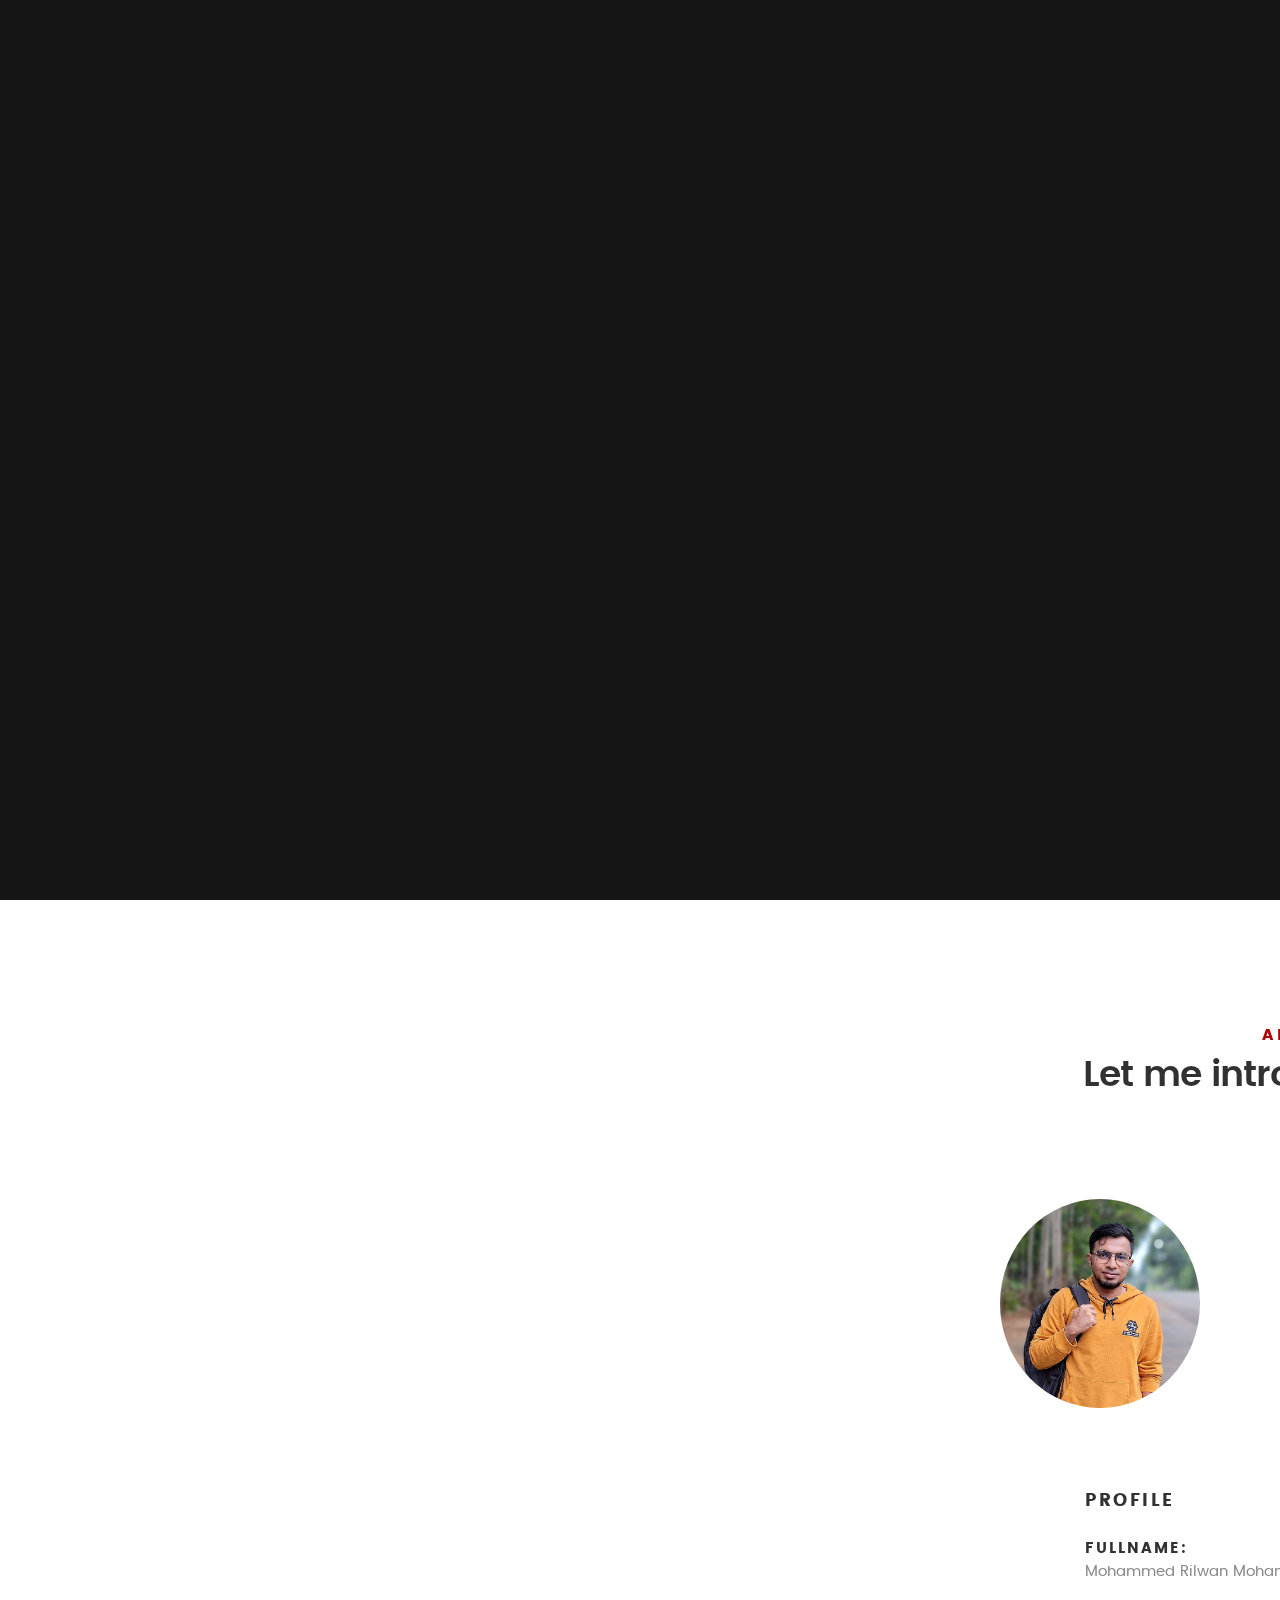
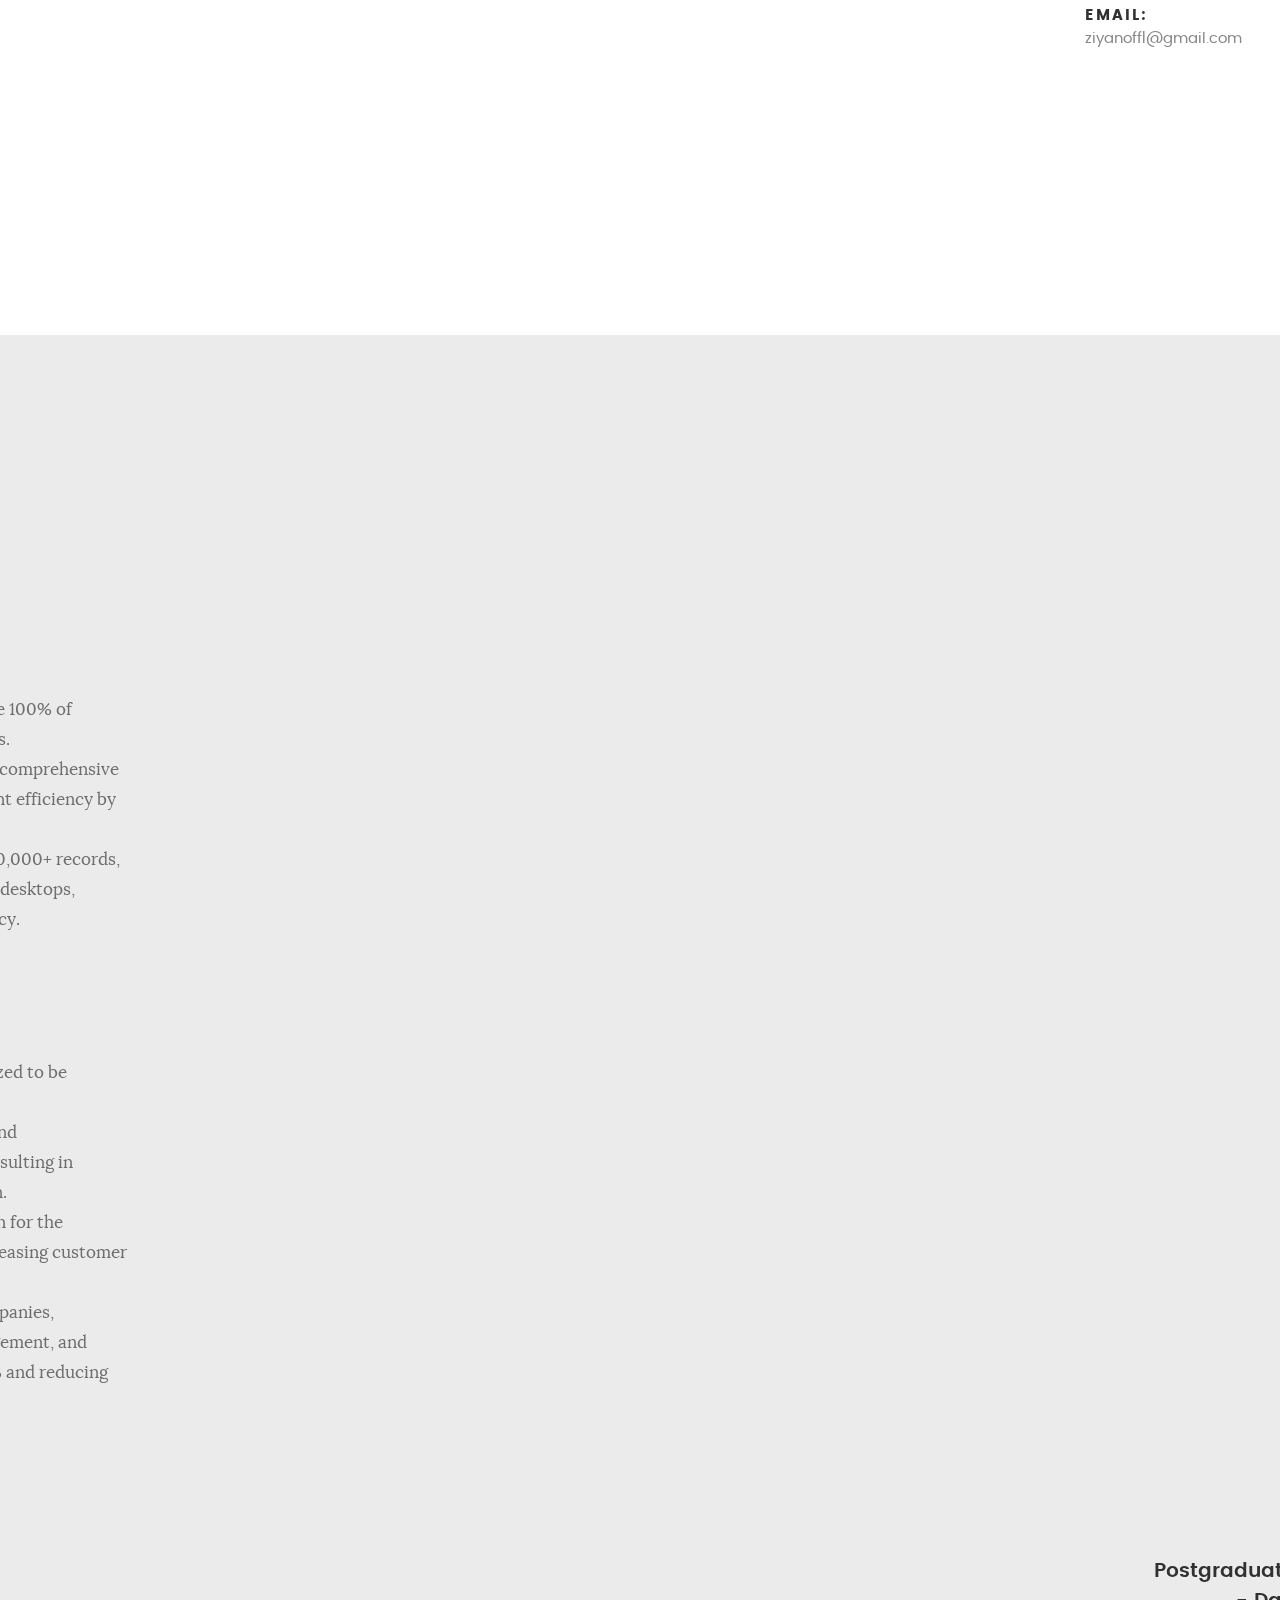
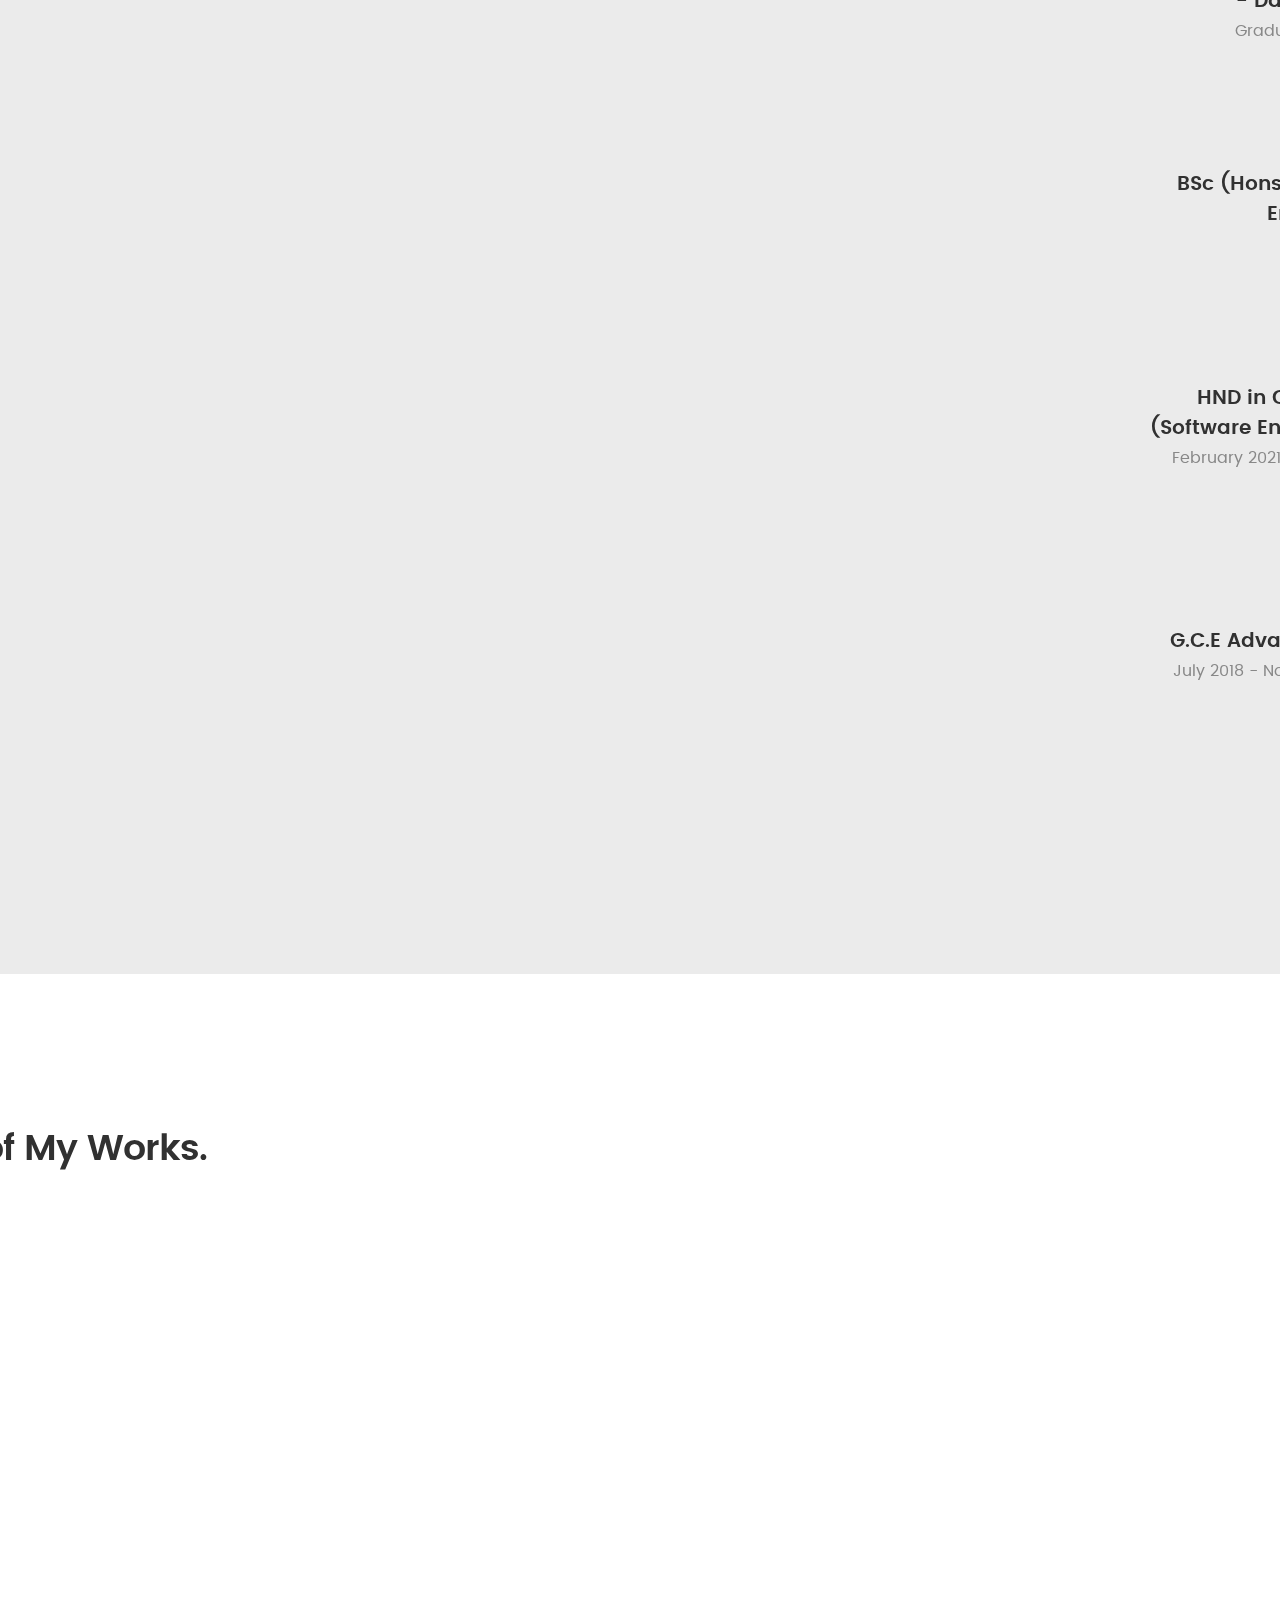
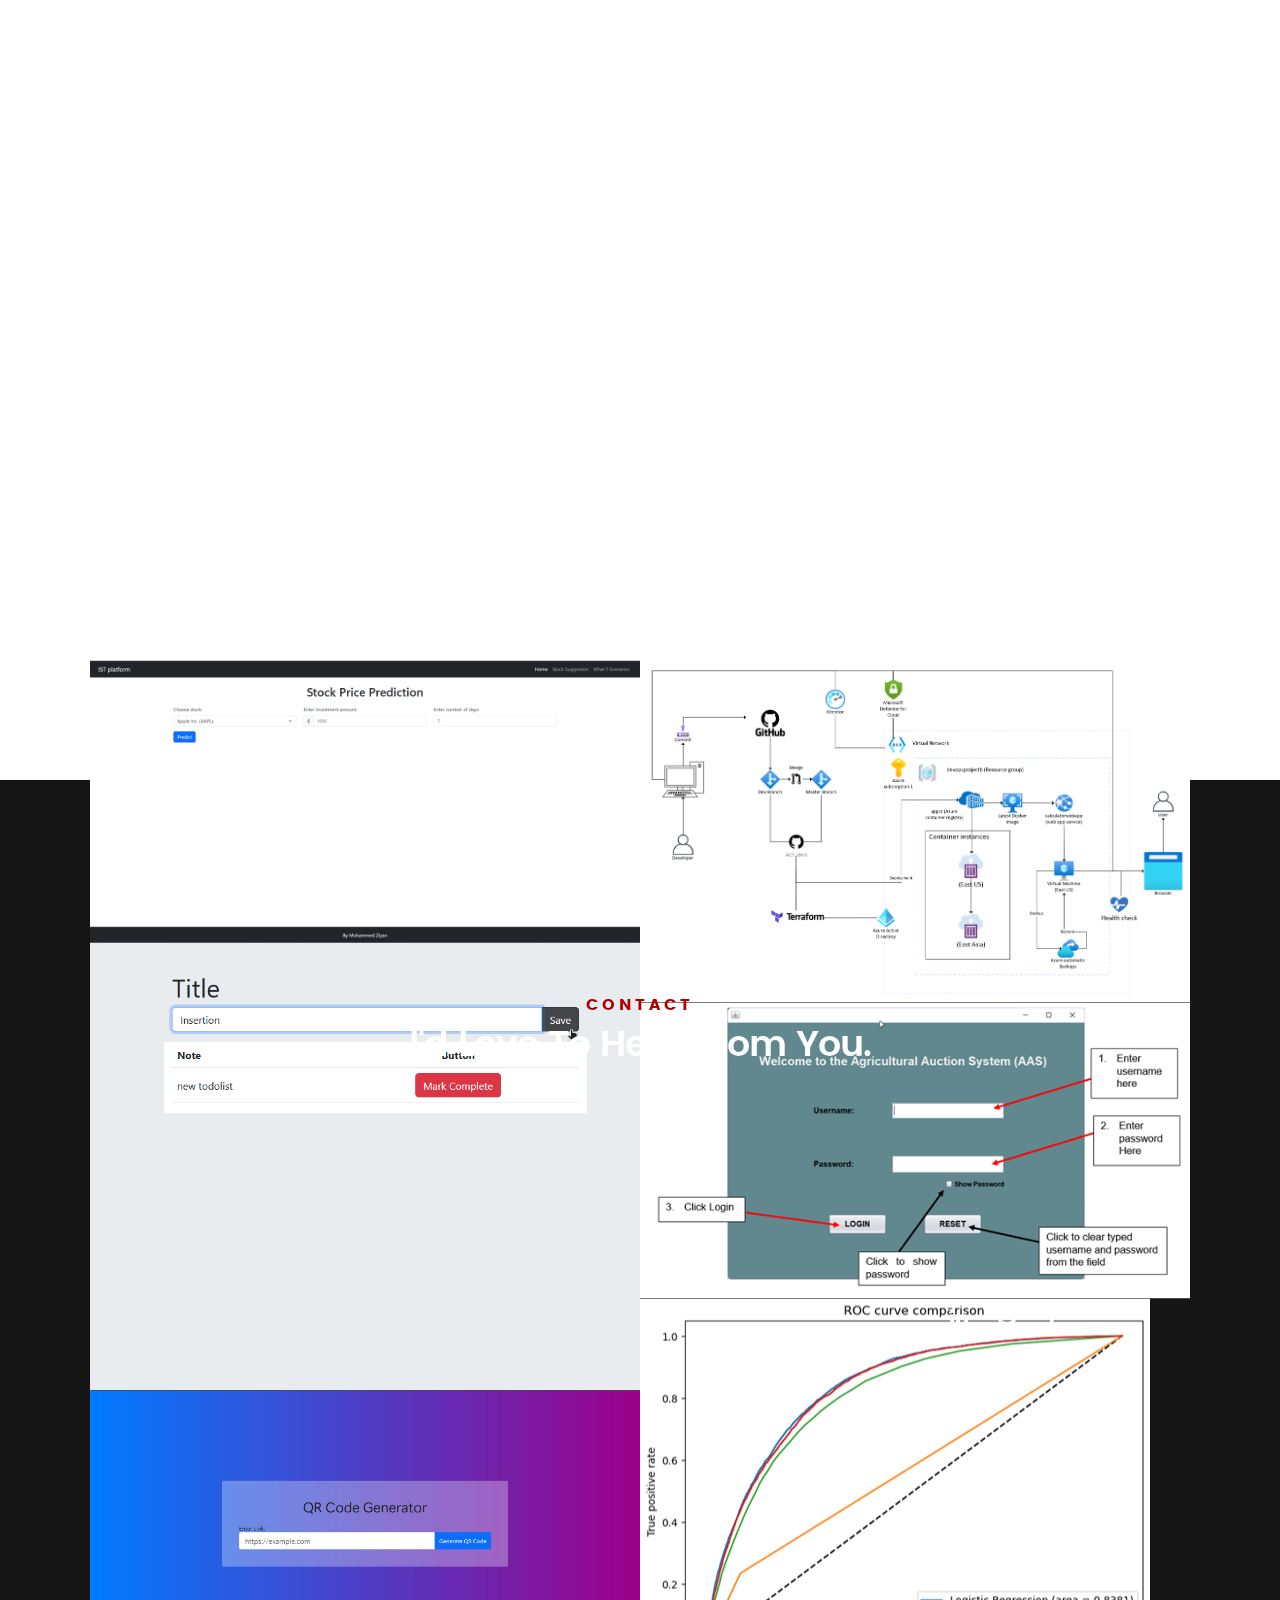
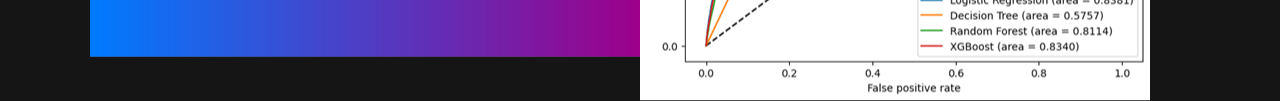
<file: index.html>
<!DOCTYPE html>
<!--[if IE 8 ]>
<html class="no-js oldie ie8" lang="en"> <![endif]-->
<!--[if IE 9 ]>
<html class="no-js oldie ie9" lang="en"> <![endif]-->
<!--[if (gte IE 9)|!(IE)]><!-->
<html class="no-js" lang="en"> <!--<![endif]-->

<head>

    <!--- basic page needs
   ================================================== -->
    <meta charset="utf-8">
    <title>Ziyan | Portfolio</title>
    <meta content="Mohammed Ziyan is a software developer and a GitHub user with the username
		ziyanoffl. He has created various projects using different technologies and languages. Check out his portfolio
		page to see his work and skills." name="description" />
    <meta content="Mohammed Ziyan" name="author">
    <meta content="index, follow" name="robots" />
    <meta content="Mohammed Ziyan, portfolio, software developer, github, ziyanoffl" name="keywords" />
    <meta content="dR299ay0cyHlSEf4zlUQVUMkVJNRramowXEs2y5duyw" name="google-site-verification" />

    <!-- mobile specific metas
   ================================================== -->
    <meta content="width=device-width, initial-scale=1.0" name="viewport">
    <link href="images/rounded-favicon.png" rel="shortcut icon" type="images/png" />

    <!-- CSS
   ================================================== -->
    <link href="css/base.css" rel="stylesheet">
    <link href="css/main.css" rel="stylesheet">
    <link href="css/vendor.css" rel="stylesheet">
    <link href="css/aos.css" rel="stylesheet">
    <style>
        .lenis.lenis-smooth {
            scroll-behavior: auto;
        }

        .lenis.lenis-smooth [data-lenis-prevent] {
            overscroll-behavior: contain;
        }

        .lenis.lenis-stopped {
            overflow: hidden;
        }

        .lenis.lenis-scrolling iframe {
            pointer-events: none;
        }
    </style>


    <!-- script
   ================================================== -->
    <script src="js/modernizr.js"></script>
    <script src="js/pace.min.js"></script>


    <!-- favicons
    ================================================== -->
    <!-- <link rel="icon" type="image/png" href="favicon.png"> -->

</head>

<body id="top" style="overflow-x: hidden;">

    <!-- header
================================================== -->
    <header>
        <div class="row">

            <div class="top-bar">
                <a class="menu-toggle" href="#"><span>Menu</span></a>

                <div class="logo">
                    <a href="">MENU</a>
                </div>

                <nav id="main-nav-wrap">
                    <ul class="main-navigation">
                        <li class="current"><a class="smoothscroll" href="#intro" title="">Home</a></li>
                        <li><a class="smoothscroll" href="#about" title="">About</a></li>
                        <li><a class="smoothscroll" href="#resume" title="">Resume</a></li>
                        <li><a class="smoothscroll" href="#portfolio" title="">Portfolio</a></li>
                        <li><a class="smoothscroll" href="#contact" title="">Contact</a></li>
                    </ul>
                </nav>
            </div> <!-- /top-bar -->

        </div> <!-- /row -->
    </header> <!-- /header -->

    <!-- intro section
================================================== -->
    <section id="intro">

        <div class="intro-overlay"></div>

        <div class="intro-content" data-aos="slide-up" data-aos-delay="50" data-aos-duration="3000">
            <div class="row">

                <div class="col-twelve">

                    <h5>Hello, World.</h5>
                    <h1>I'm <span id="name">Mohammed Ziyan.</span></h1>

                    <p class="intro-position">
                        <span>Developer</span>
                        <span>Data Analyst</span>
                        <span>Tech Enthusiast</span>
                    </p>

                    <a class="button stroke smoothscroll" href="#about" title="">More About Me</a>

                </div>

            </div>
        </div> <!-- /intro-content -->

        <ul class="intro-social">
            <li><a aria-label="LinkedIn Profile" href="https://www.linkedin.com/in/mohammed-ziyan"><i
                        class="fa fa-linkedin"></i></a></li>
            <li><a aria-label="GitHub Profile" href="https://github.com/ziyanoffl"><i class="fa fa-github"></i></a></li>
            <li><a aria-label="Facebook Profile" href="https://web.facebook.com/ziyanoffl/"><i
                        class="fa fa-facebook"></i></a></li>
        </ul> <!-- /intro-social -->

    </section> <!-- /intro -->


    <!-- about section
================================================== -->
    <section id="about">

        <div class="row section-intro">
            <div class="col-twelve">

                <h5 data-aos="slide-left">About</h5>
                <h1 data-aos="slide-left">Let me introduce myself.</h1>

                <div class="intro-info" data-aos="slide-left" style="display: flex; align-items: center; justify-content: flex-start;">
                    <img alt="Mohammed Ziyan" src="images/profile-pic2.png" 
                         style="width: 200px; height: auto; margin-right: 10px;">
                    
                    <p class="lead" style="max-width: 1200px;">
                        As a Developer / Data Analyst, I've immersed myself in the worlds of
                        Machine Learning, data science, and web development. My journey has led me to design and develop web
                        pages, ERP systems, and machine learning applications using various languages, frameworks, and tools.
                    </p>
                </div>
                

            </div>
        </div> <!-- /section-intro -->

        <div class="row about-content" data-aos="slide-left">

            <div class="col-six tab-full">

                <h3>Profile</h3>

                <ul class="info-list">
                    <li>
                        <strong>Fullname:</strong>
                        <span>Mohammed Rilwan Mohammed Ziyan</span>
                    </li>
                    <li>
                        <strong>Email:</strong>
                        <span>ziyanoffl@gmail.com</span>
                    </li>
                    <!-- <li>
                        <strong>Birth Date:</strong>
                        <span>29.07.2000</span>
                    </li> -->

                </ul> <!-- /info-list -->

            </div>

            <div class="col-six tab-full">
                <h3>Skills</h3>
                <div class="row">
                    <div class="col-six">
                        <ul class="skill-list">
                            <li><strong>PHP</strong></li>
                            <li><strong>Java</strong></li>
                            <li><strong>JavaScript</strong></li>
                            <li><strong>Bootstrap</strong></li>
                            <li><strong>jQuery</strong></li>
                        </ul>
                    </div>
                    <div class="col-six">
                        <ul class="skill-list">
                            <li><strong>Django</strong></li>
                            <li><strong>Flask</strong></li>
                            <li><strong>MySQL</strong></li>
                            <li><strong>Laravel</strong></li>
                            <li><strong>Python</strong></li>
                            <li><strong>React</strong></li>
                        </ul>
                    </div>
                </div>
            </div>


        </div>

        <!-- <div class="row button-section" data-aos="zoom-out-left">
        <div class="col-twelve">
            <a class="button stroke smoothscroll" href="#contact" title="Hire Me">Hire Me</a>
            <a class="button button-primary" download href="Mohammed_Ziyan_CV.pdf" title="Download CV">Download
                CV</a>
        </div>
    </div> -->

    </section> <!-- /process-->


    <!-- resume Section
================================================== -->
    <section class="grey-section" id="resume">

        <div class="row section-intro" data-aos="slide-right">
            <div class="col-twelve">

                <h5>Resume</h5>

            </div>
        </div> <!-- /section-intro-->

        <div class="row resume-timeline" data-aos="slide-right">

            <div class="col-twelve resume-header">

                <h1>Work Experience</h1>

            </div> <!-- /resume-header -->

            <div class="col-twelve">

                <div class="timeline-wrap">
                    <div class="timeline-block">

                        <div class="timeline-ico">
                            <i class="fa fa-briefcase"></i>
                        </div>

                        <div class="timeline-header">
                            <h3>Data Analyst</h3>
                            <p>September 2023 - March 2025</p>
                        </div>

                        <div class="timeline-content">
                            <h4>Techome Technologies (CONTEXT)</h4>
                            <p>
                            <ul class="disc">
                                <li>
                                    Collaborated with a team of 3 analysts to complete 100% of projects within tight
                                    weekly and monthly deadlines.
                                </li>
                                <li>
                                    Conducted research on 50+ PC models to create a comprehensive market analysis
                                    reports that improved procurement efficiency by 60%.
                                </li>
                                <li>
                                    Cleaned and organized sales datasets containing 10,000+ records, categorizing
                                    products like notebooks,
                                    tablets, and desktops, leading to a 40% improvement in reporting accuracy.
                                </li>
                            </ul>
                            </p>
                        </div>

                    </div> <!-- /timeline-block -->

                    <div class="timeline-block">

                        <div class="timeline-ico">
                            <i class="fa fa-briefcase"></i>
                        </div>

                        <div class="timeline-header">
                            <h3>Web developer trainee</h3>
                            <p>January 2023 - April 2023</p>
                        </div>

                        <div class="timeline-content">
                            <h4>Csquare Technologies</h4>
                            <p>
                            <ul class="disc">
                                <li>
                                    Designed and developed over 15 web pages optimized to be printed, reducing paper
                                    waste by 20%.
                                </li>
                                <li>Spearheaded and integrated front-end and back-end functionalities for a Gem and
                                    Jewellery website, resulting in enhanced user experience and seamless navigation.
                                </li>
                                <li>
                                    Implemented new features such as a sorting option for the products page and the
                                    customer inquiry page, increasing customer satisfaction by 30% and sales by 15%.
                                </li>
                                <li>
                                    Customized multiple ERP systems for diverse companies, introducing new features such
                                    as inventory management, and reporting, improving operational efficiency by 25% and
                                    reducing errors by 10%.
                                </li>
                            </ul>
                            </p>
                        </div>

                    </div> <!-- /timeline-block -->

                </div> <!-- /timeline-wrap -->

            </div> <!-- /col-twelve -->

        </div> <!-- /resume-timeline -->

        <div class="row resume-timeline">

            <div class="col-twelve resume-header" data-aos="slide-left">

                <h1>Education</h1>

            </div> <!-- /resume-header -->

            <div class="col-twelve" data-aos="slide-left">
                <div class="timeline-block">

                    <div class="timeline-ico">
                        <i class="fa fa-graduation-cap"></i>
                    </div>

                    <div class="timeline-header">
                        <h3>Postgraduate Diploma - Data Science</h3>
                        <p>Graduating in 2026</p>
                    </div>

                    <div class="timeline-content">
                        <h4>Manipal University, Dubai</h4>
                        <p>
                        <ul class="disc">
                            <li>
                                Modules: Advanced Machine Learning, Natural Language Processing, Advanced Visualization,
                                Statistical Techniques for Data Science
                            </li>
                        </ul>

                        </p>
                    </div>

                </div> <!-- /timeline-block -->

                <div class="timeline-wrap">

                    <div class="timeline-block">

                        <div class="timeline-ico">
                            <i class="fa fa-graduation-cap"></i>
                        </div>

                        <div class="timeline-header">
                            <h3>BSc (Hons) Software Engineering</h3>
                            <p>2023 - 2024</p>
                        </div>

                        <div class="timeline-content">
                            <h4>Solent University</h4>
                            <p>
                            <ul class="disc">
                                <li>
                                    Grade: <strong>First Class Honors</strong>
                                </li>
                                <li>
                                    Modules: Machine Learning, Data Science, DevOps, Industrial Consulting Project,
                                    Dissertation Project.
                                </li>
                            </ul>

                            </p>
                        </div>

                    </div> <!-- /timeline-block -->

                    <div class="timeline-block">

                        <div class="timeline-ico">
                            <i class="fa fa-graduation-cap"></i>
                        </div>

                        <div class="timeline-header">
                            <h3>HND in Computing (Software Engineering)</h3>
                            <p>February 2021 - September 2022</p>
                        </div>

                        <div class="timeline-content">
                            <h4>BCAS City Campus</h4>
                            <p>
                            <ul class="disc">
                                <li>Passed successfully with 13 distinctions.</li>
                                <li>Relavant modules: Algorithms and Data Structures, Advanced Programming, Business
                                    Intelligence,
                                    Computing Research Project
                                </li>
                                <li>Cultivated teamwork skills and honed presentation abilities.</li>
                            </ul>

                            </p>
                        </div>

                    </div> <!-- /timeline-block -->

                    <div class="timeline-block">

                        <div class="timeline-ico">
                            <i class="fa fa-graduation-cap"></i>
                        </div>

                        <div class="timeline-header">
                            <h3>G.C.E Advanced Level</h3>
                            <p>July 2018 - November 2020</p>
                        </div>

                        <div class="timeline-content">
                            <h4>Zahira College</h4>
                            <p>
                            <ul class="disc">
                                <li>Physical Science stream.</li>
                                <li>Completed Successfully with 3 S passes.</li>
                                <li>Engaged in the Science Society of Zahira College.</li>
                            </ul>

                            </p>
                        </div>

                    </div> <!-- /timeline-block -->

                </div> <!-- /timeline-wrap -->

            </div> <!-- /col-twelve -->

        </div> <!-- /resume-timeline -->

    </section> <!-- /features -->


    <!-- Portfolio Section
================================================== -->
    <section id="portfolio">

        <div class="row section-intro">
            <div class="col-twelve" data-aos="slide-right">

                <h5>Portfolio</h5>
                <h1>Check Out Some of My Works.</h1>

            </div>
        </div> <!-- /section-intro-->

        <div class="row portfolio-content" data-aos="slide-up">

            <div class="col-twelve">

                <!-- portfolio-wrapper -->
                <div class="block-1-2 block-mob-full stack" id="folio-wrapper">

                    <div class="bgrid folio-item">
                        <div class="item-wrap">
                            <img alt="Mohammed Ziyan" src="images/portfolio/stock_prediction_app.png">
                            <a class="overlay" href="#modal-01">
                                <div class="folio-item-table">
                                    <div class="folio-item-cell">
                                        <h3 class="folio-title">Stock Prediction App</h3>
                                        <span class="folio-types">
                                            Machine Learning
                                        </span>
                                    </div>
                                </div>
                            </a>
                        </div>
                    </div> <!-- /folio-item -->

                    <div class="bgrid folio-item">
                        <div class="item-wrap">
                            <img alt="ziyanoffl" src="images/portfolio/devops_project.png">
                            <a class="overlay" href="#modal-02">
                                <div class="folio-item-table">
                                    <div class="folio-item-cell">
                                        <h3 class="folio-title">DevOps Project (Calculator App)</h3>
                                        <span class="folio-types">
                                            DevOps
                                        </span>
                                    </div>
                                </div>
                            </a>
                        </div>
                    </div> <!-- /folio-item -->

                    <div class="bgrid folio-item">
                        <div class="item-wrap">
                            <img alt="ziyanoffl" src="images/portfolio/todolist_app.png">
                            <a class="overlay" href="#modal-03">
                                <div class="folio-item-table">
                                    <div class="folio-item-cell">
                                        <h3 class="folio-title">TodoList App</h3>
                                        <span class="folio-types">
                                            Web App
                                        </span>
                                    </div>
                                </div>
                            </a>
                        </div>
                    </div> <!-- /folio-item -->

                    <div class="bgrid folio-item">
                        <div class="item-wrap">
                            <img alt="ziyanoffl" src="images/portfolio/auction_app.png">
                            <a class="overlay" href="#modal-04">
                                <div class="folio-item-table">
                                    <div class="folio-item-cell">
                                        <h3 class="folio-title">Agricultral Auction System</h3>
                                        <span class="folio-types">
                                            Java App
                                        </span>
                                    </div>
                                </div>
                            </a>
                        </div>
                    </div> <!-- /folio-item -->

                    <div class="bgrid folio-item">
                        <div class="item-wrap">
                            <img alt="ziyanoffl" src="images/heart_disease.png">
                            <a class="overlay" href="#modal-05">
                                <div class="folio-item-table">
                                    <div class="folio-item-cell">
                                        <h3 class="folio-title">Heart Disease Prediction System</h3>
                                        <span class="folio-types">
                                            Machine Learning
                                        </span>
                                    </div>
                                </div>
                            </a>
                        </div>
                    </div> <!-- /folio-item -->

                    <div class="bgrid folio-item">
                        <div class="item-wrap">
                            <img src="images/qrcodegenie.jpg" alt="Salad">
                            <a href="#modal-06" class="overlay">
                                <div class="folio-item-table">
                                    <div class="folio-item-cell">
                                        <h3 class="folio-title">QRCodeGenie</h3>
                                        <span class="folio-types">
                                            Web App
                                        </span>
                                    </div>
                                </div>
                            </a>
                        </div>
                    </div>
                    <!-- /folio-item -->

                    <!-- modal popups - begin
            ============================================================= -->
                    <div class="popup-modal slider mfp-hide" id="modal-01">

                        <div class="media">
                            <img alt="Mohammed Ziyan" src="images/portfolio/stock_prediction_app.png" />
                        </div>

                        <div class="description-box">
                            <h4>Stock Prediction App</h4>
                            <p>
                            <ul class="disc">
                                <li>A Django app created with a fine-tuned Machine Learning Model to predict stock
                                    prices. A highly interactive
                                    user interface with advanced error handling.
                                </li>
                                <li>Achieved an accuracy of 97% with a tuned hybrid model.</li>
                                <li>Predicted stock prices for 50 top companies across different regions and sectors.
                                </li>
                            </ul>

                            </p>

                            <div class="categories">Web Development</div>
                        </div>

                        <div class="link-box">
                            <a href="https://github.com/ziyanoffl/stock_project.git">Code</a>
                            <a class="popup-modal-dismiss" href="#">Close</a>
                        </div>

                    </div> <!-- /modal-01 -->

                    <div class="popup-modal slider mfp-hide" id="modal-02">

                        <div class="media">
                            <img alt="Mohammed Ziyan" src="images/portfolio/devops_project.png" />
                        </div>

                        <div class="description-box">
                            <h4>DevOps Project (Calculator App)</h4>
                            <p>
                            <ul class="disc">
                                <li>A Calculator web application that was engineered following best DevOps practices to
                                    demonstrate a good
                                    understanding of CI/CD pipelines and workflow automation.
                                </li>
                                <li>Docker was used to containerize the application.</li>
                                <li>Autotmated unit tests and Azure resources with GitHub actions and Terraform,
                                    improving code quality and
                                    reliability by 20% and reducing deployment time by 50%.
                                </li>
                            </ul>

                            </p>

                            <div class="categories">DevOps</div>
                        </div>

                        <div class="link-box">
                            <a href="https://github.com/ziyanoffl/CalculatorApp.git">Code</a>
                            <a class="popup-modal-dismiss" href="#">Close</a>
                        </div>

                    </div> <!-- /modal-02 -->

                    <div class="popup-modal slider mfp-hide" id="modal-03">

                        <div class="media">
                            <img alt="ziyanoffl" src="images/portfolio/todolist_app.png" />
                        </div>

                        <div class="description-box">
                            <h4>TodoList App</h4>
                            <p>
                            <ul class="disc">
                                <li>A TodoList web app built using Laravel to demonstrate an understanding of basic CRUD
                                    operations.
                                    Bootstrap was utilized for styling and MySQL for database.
                                </li>
                            </ul>

                            </p>

                            <div class="categories">Web App</div>
                        </div>

                        <div class="link-box">
                            <a href="https://github.com/ziyanoffl/TodoList.git">Code</a>
                            <a class="popup-modal-dismiss" href="#">Close</a>
                        </div>

                    </div> <!-- /modal-03 -->

                    <div class="popup-modal slider mfp-hide" id="modal-04">

                        <div class="media">
                            <img alt="ziyanoffl" src="images/portfolio/auction_app.png" />
                        </div>

                        <div class="description-box">
                            <h4>Agricultral Auction System</h4>
                            <p>
                            <ul class="disc">
                                <li>Built the Java application for efficient auctions between farmers and other
                                    stakeholders.
                                </li>
                                <li>Intricately designed using Figma.</li>
                            </ul>

                            </p>

                            <div class="categories">Java App</div>
                        </div>

                        <div class="link-box">
                            <a href="https://github.com/ziyanoffl/Agricultural-Auction-App.git">Code</a>
                            <a class="popup-modal-dismiss" href="#">Close</a>
                        </div>

                    </div> <!-- /modal-04 -->

                    <div class="popup-modal slider mfp-hide" id="modal-05">

                        <div class="media">
                            <img alt="ziyanoffl" src="images/heart_disease.png" />
                        </div>

                        <div class="description-box">
                            <h4>Heart Disease Prediction System</h4>
                            <p>
                            <ul class="disc">
                                <li>Achieved 77% of accuracy when predicting heart diseases with certain health
                                    indicators.
                                </li>
                                <li>Includes visualizations, preprocessing and advanced analyzation of the data.</li>
                            </ul>

                            </p>

                            <div class="categories">Web Development</div>
                        </div>

                        <div class="link-box">
                            <a href="https://gitfront.io/r/user-1728115/bzHVHUs5jQ32/Data-Science-Assignment/">Code</a>
                            <a class="popup-modal-dismiss" href="#">Close</a>
                        </div>

                    </div> <!-- /modal-05 -->

                    <div id="modal-06" class="popup-modal slider mfp-hide">

                        <div class="media">
                            <img src="images/qrcodegenie.jpg" alt="Mohammed Ziyan" />
                        </div>

                        <div class="description-box">
                            <h4>QRCodeGenie</h4>
                            <p>A Flask web app that can be used to create QR codes for Links</p>

                            <div class="categories">Web App</div>
                        </div>

                        <div class="link-box">
                            <a href="https://qr-code-genie.vercel.app/">Visit App</a>
                            <a href="#" class="popup-modal-dismiss">Close</a>
                        </div>

                    </div>
                    <!-- /modal-06 -->


                    <!-- modal popups - end
            ============================================================= -->

                </div> <!-- /portfolio-wrapper -->

            </div> <!-- /twelve -->

        </div> <!-- /portfolio-content -->

    </section> <!-- /portfolio -->


    <!-- stats Section
================================================== -->
    <!-- <section class="count-up" id="stats">
        <div>
            <h1 data-aos="zoom-out-up" style="color: white;">GitHub Stats</h1>

            <p>
                <img alt="ziyanoffl" data-aos="zoom-out-up"
                    src="https://github-readme-streak-stats.herokuapp.com/?user=ziyanoffl&theme=dracula" />
                <img alt="ziyanoffl" data-aos="zoom-out-up"
                    src="https://github-readme-stats-ziyanoffl.vercel.app/api/top-langs?username=ziyanoffl&theme=dracula&show_icons=true&locale=en&layout=compact" />
                <img alt="ziyanoffl" data-aos="zoom-out-up"
                    src="https://github-readme-stats-ziyanoffl.vercel.app/api?username=ziyanoffl&theme=dracula&show_icons=true&locale=en" />
            </p>
        </div>


    </section>  -->
    <!-- /stats -->


    <!-- contact
================================================== -->
    <section id="contact">

        <div class="row section-intro" data-aos="slide-up">
            <div class="col-twelve">

                <h5>Contact</h5>
                <h1>I'd Love To Hear From You.</h1>

            </div>
        </div> <!-- /section-intro -->

        <div class="row contact-info">

            <div class="col-four tab-full" data-aos="fade-up">

                <div class="icon">
                    <i class="icon-pin"></i>
                </div>

                <h5>Where to find me</h5>

                <p style="color: white;">
                    Dubai<br>
                    UAE
                </p>

            </div>

            <div class="col-four tab-full collapse" data-aos="fade-up">

                <div class="icon">
                    <i class="icon-mail"></i>
                </div>

                <h5>Email Me At</h5>

                <p><a href="mailto:ziyanoffl@gmail.com" style="color: white;">ziyanoffl@gmail.com</a>
                </p>

            </div>

            <div class="col-four tab-full" data-aos="fade-up">

                <div class="icon">
                    <i class="icon-phone"></i>
                </div>

                <h5>Call Me At</h5>
                <!-- 
            <p style="color: white;">Phone: (+94) 769016141
            </p> -->

            </div>

        </div> <!-- /contact-info -->

    </section> <!-- /contact -->


    <!-- footer
================================================== -->

    <footer>
        <div class="row">

            <div class="col-six tab-full pull-right social">

                <ul class="footer-social">
                    <li><a aria-label="LinkedIn Profile" href="https://www.linkedin.com/in/mohammed-ziyan"><i
                                class="fa fa-linkedin"></i></a></li>
                    <li><a aria-label="GitHub Profile" href="https://github.com/ziyanoffl"><i
                                class="fa fa-github"></i></a></li>
                    <li><a aria-label="Facebook Profile" href="https://web.facebook.com/ziyanoffl/"><i
                                class="fa fa-facebook"></i></a></li>
                </ul>

            </div>

            <div class="col-six tab-full">
                <div class="copyright">
                    <span>© Mohammed Ziyan 2023</span>
                </div>
            </div>

            <div id="go-top">
                <a class="smoothscroll" href="#top" title="Back to Top"><i class="fa fa-long-arrow-up"></i></a>
            </div>

        </div> <!-- /row -->
    </footer>

    <div id="preloader">
        <div id="loader"></div>
    </div>

    <!-- Java Script
================================================== -->
    <noscript>
        <style>
            [data-aos] {
                opacity: 0 !important;
                visibility: hidden !important;
            }
        </style>
    </noscript>
    <script src="js/jquery-2.1.3.min.js"></script>
    <script src="js/plugins.js"></script>
    <script src="js/main.js"></script>
    <script src="js/aos.js"></script>
    <script>
        AOS.init({
            duration: 1250,
            mirror: true,
            once: false,
            disable: function () {
                var maxWidth = 800;
                return window.innerWidth < maxWidth;
            },
        });
    </script>
    <script src="js/lenis.min.js"></script>
    <script>

        //reload lenis animations
        document.addEventListener('DOMContentLoaded', function () {
            const lenis = new Lenis();

            lenis.on('scroll', function (e) {
                console.log(e);
            });

            function raf(time) {
                lenis.raf(time);
                requestAnimationFrame(raf);
            }

            requestAnimationFrame(raf);
        });



    </script>

</body>

</html>
</file>
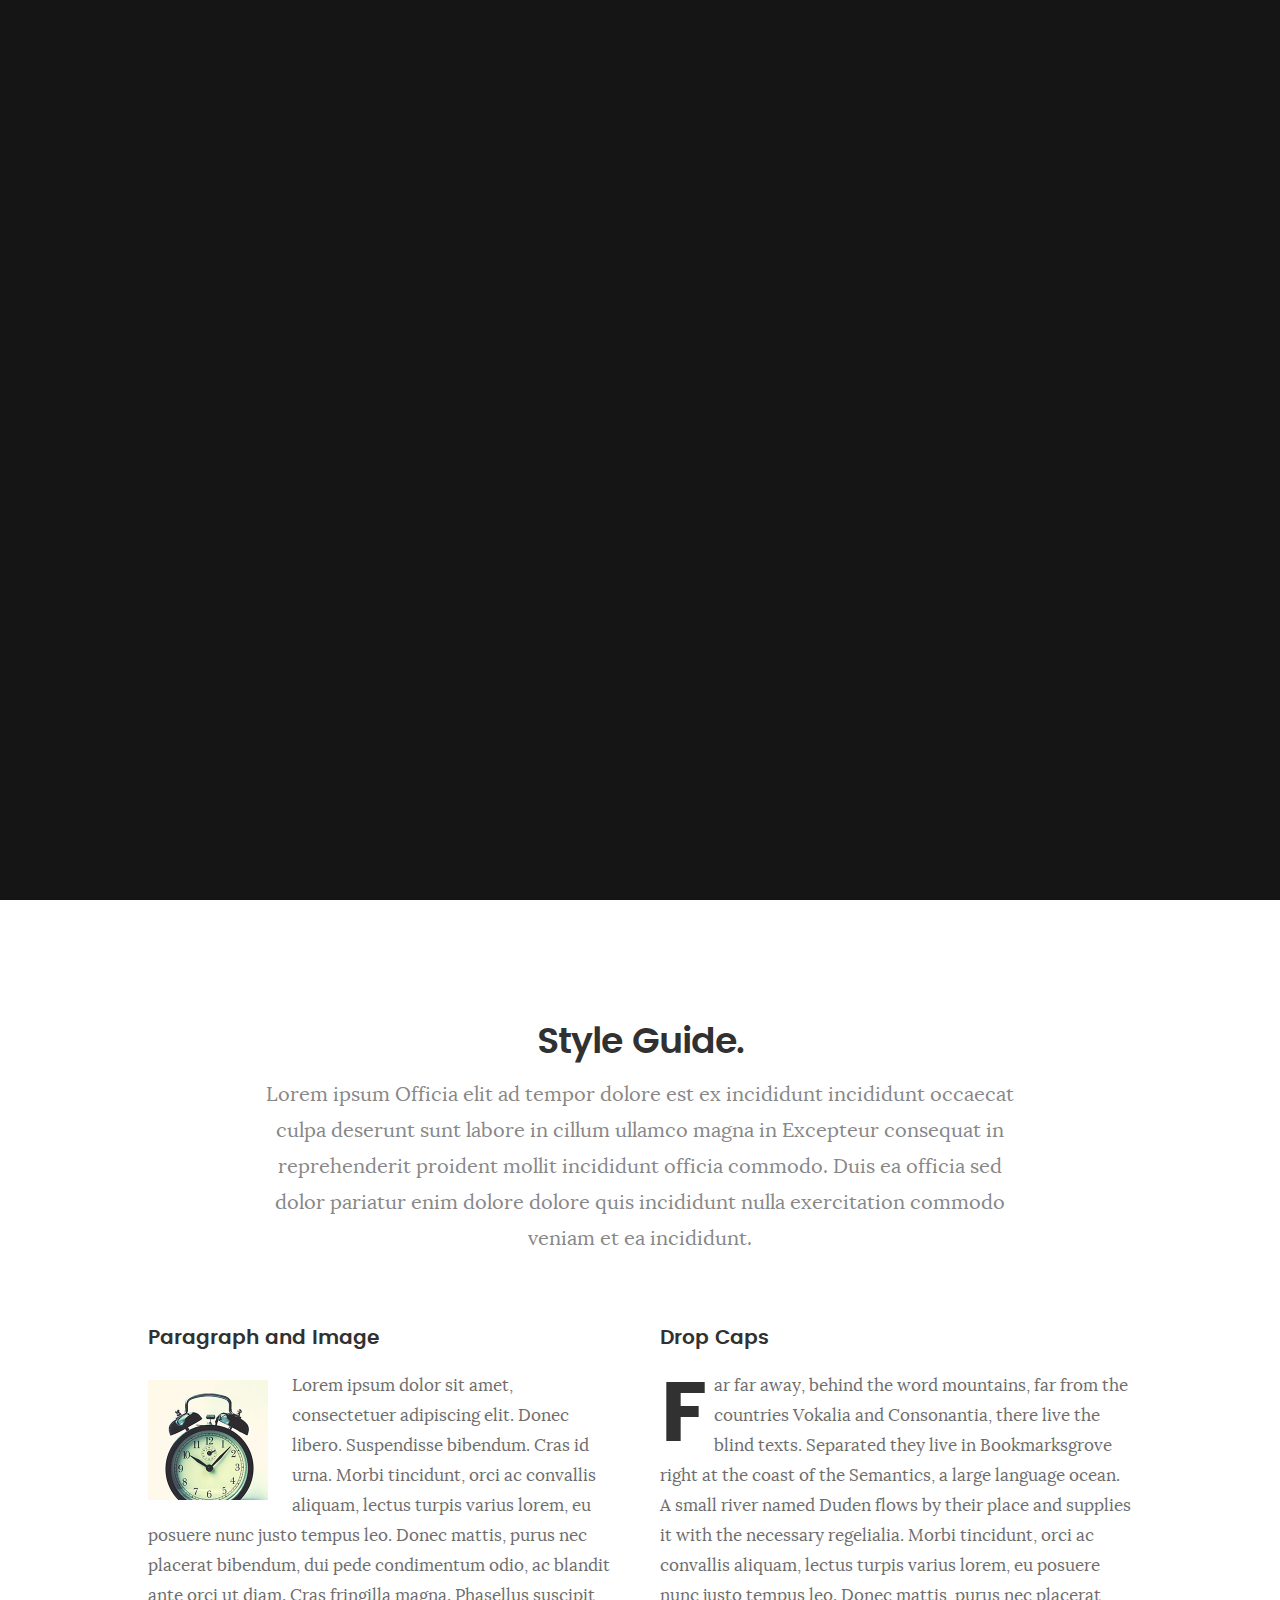
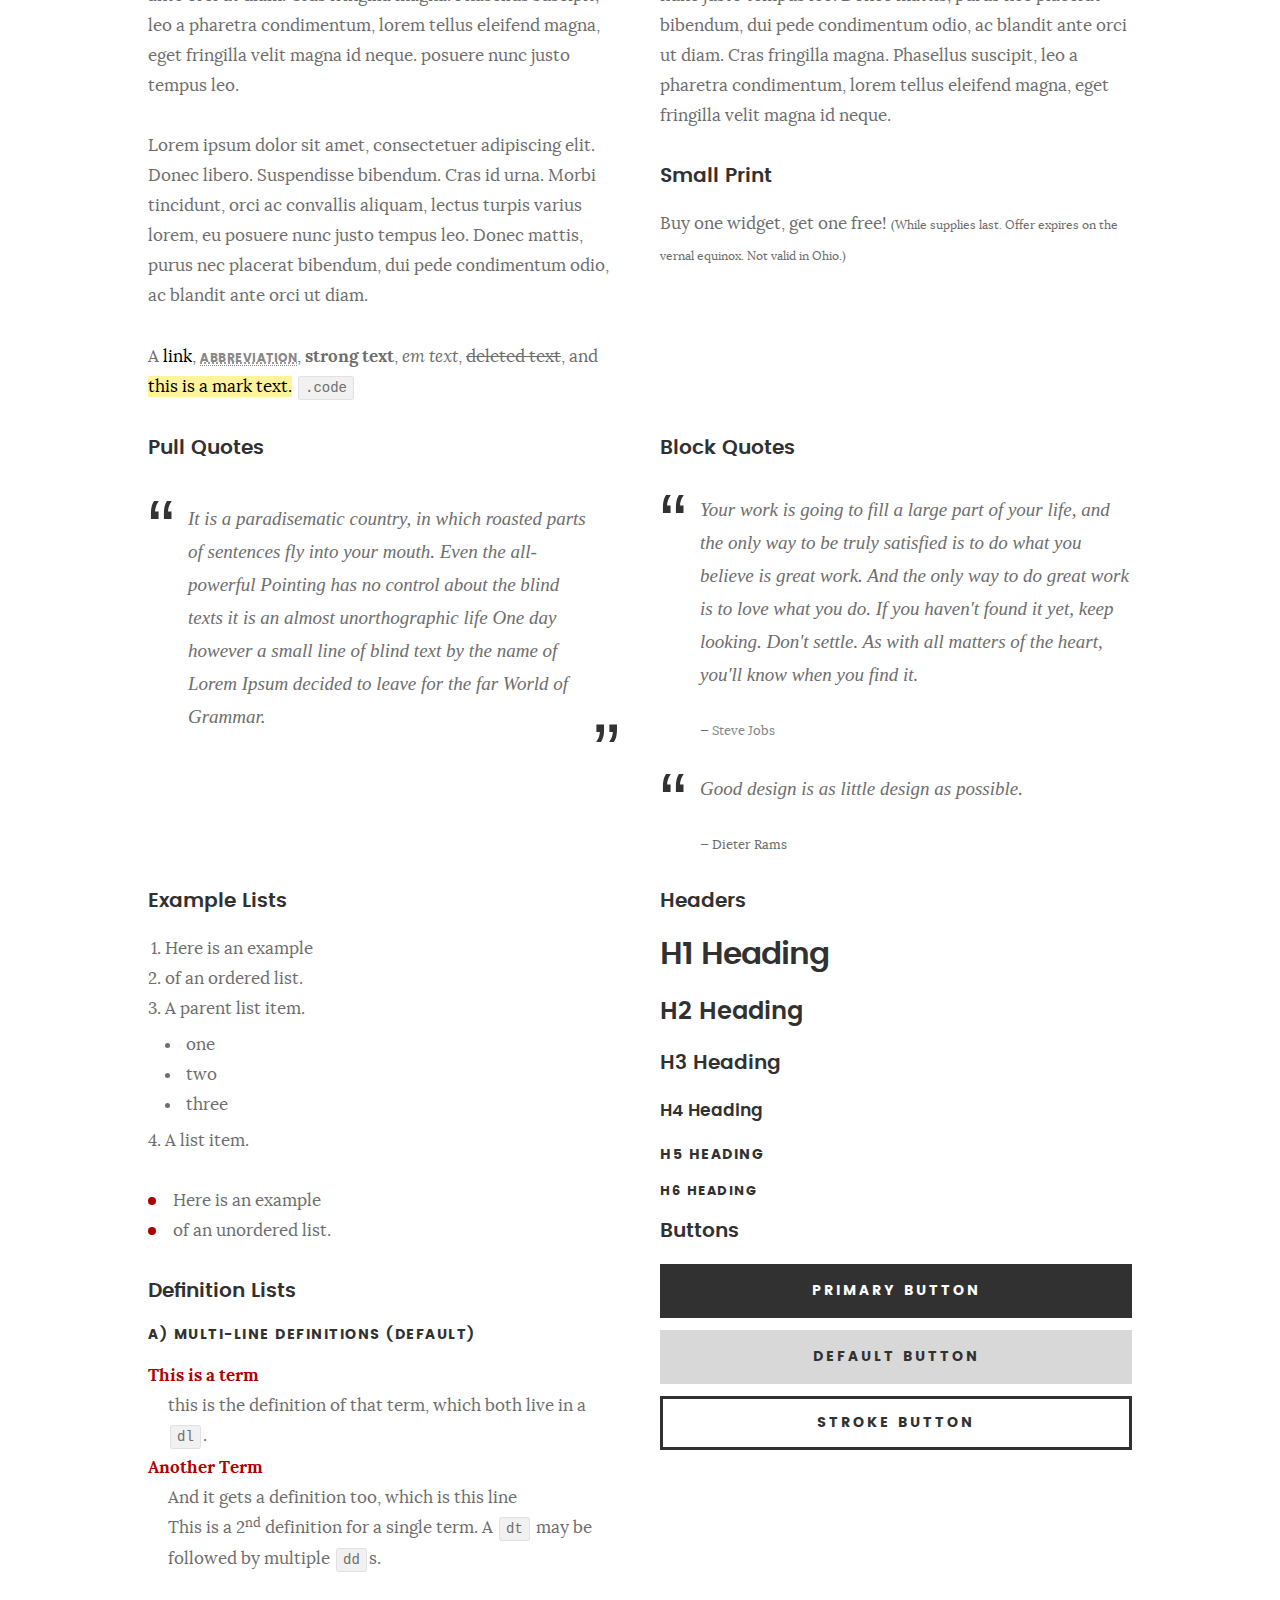
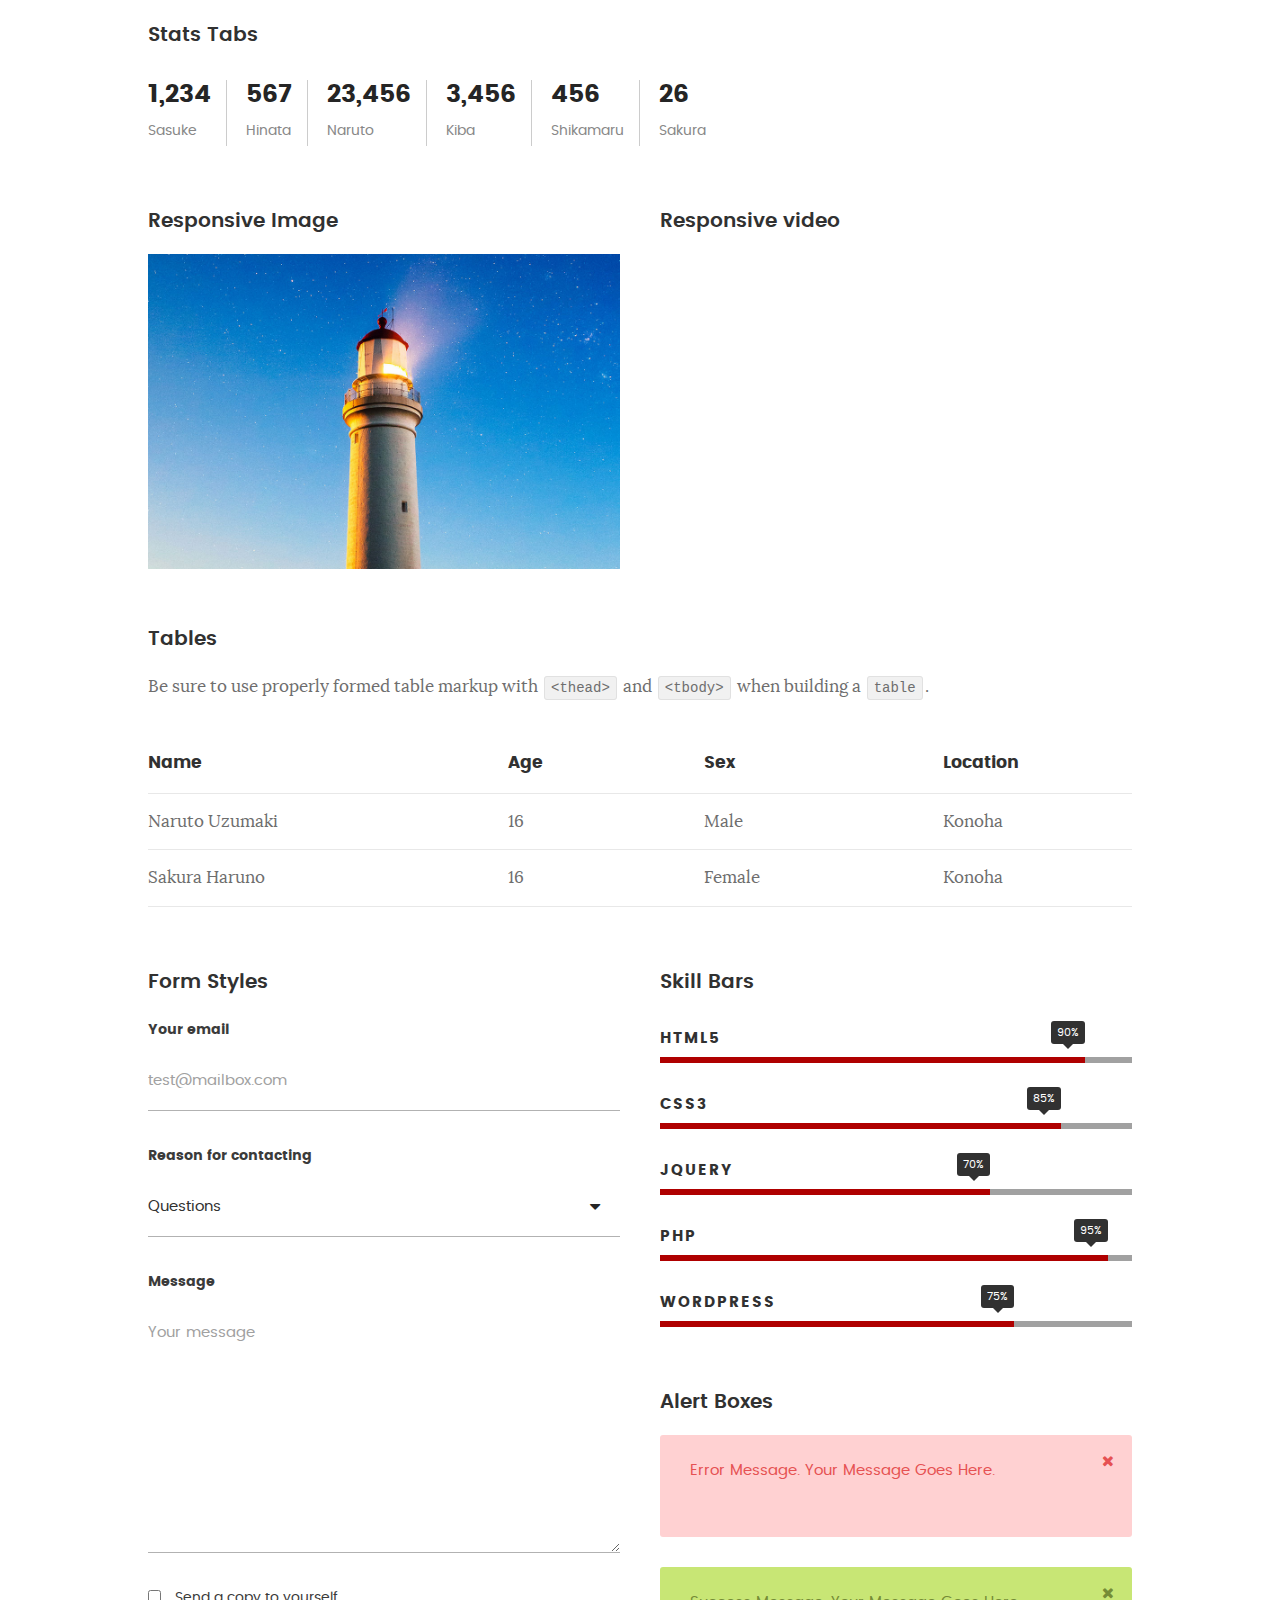
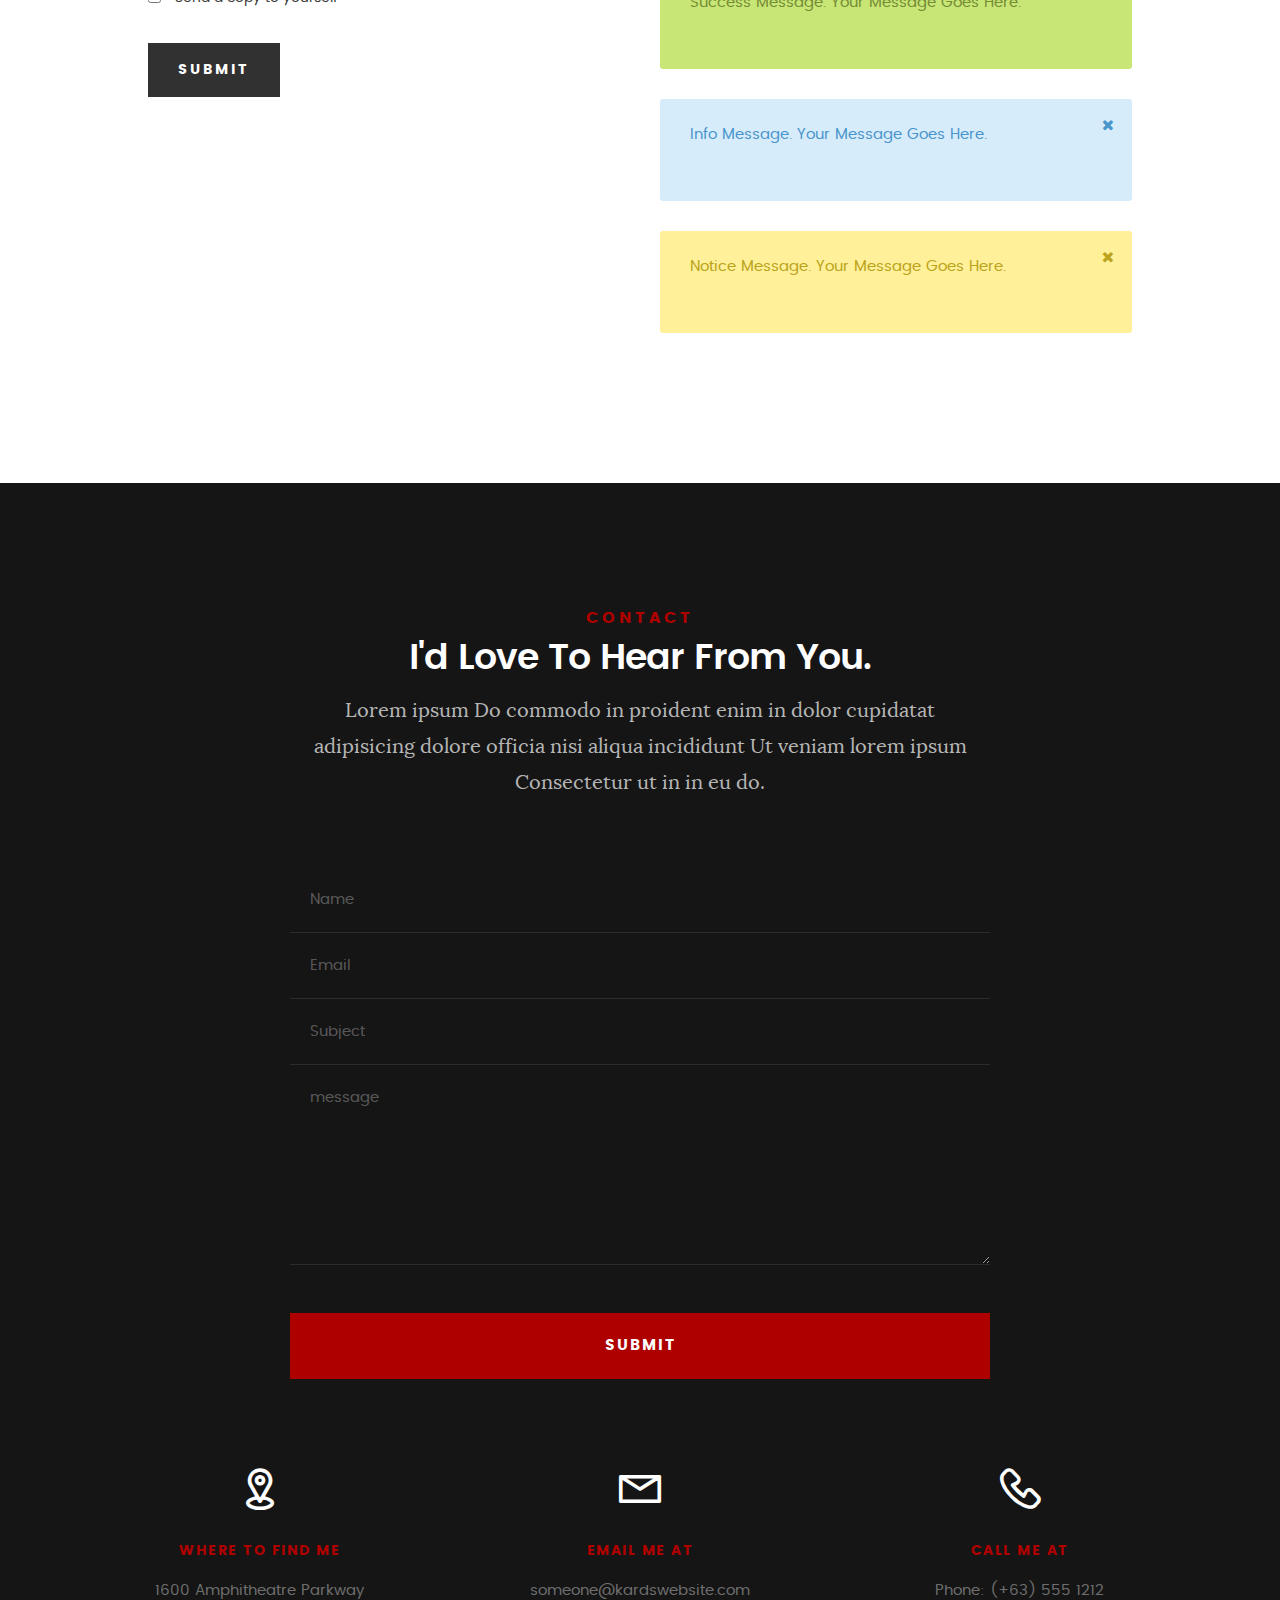
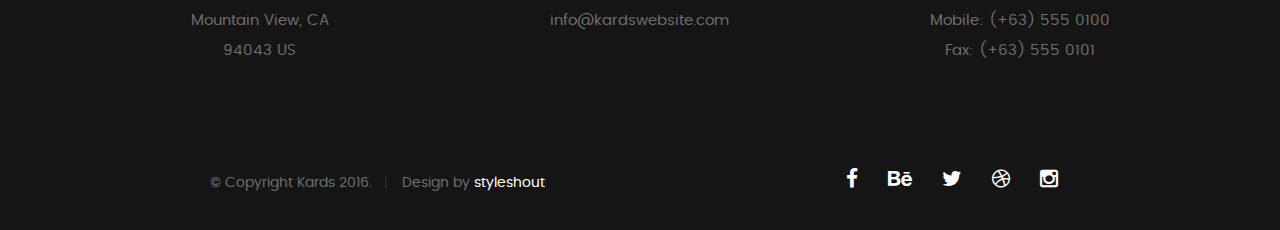
<file: styles.html>
<!DOCTYPE html>
<!--[if IE 8 ]><html class="no-js oldie ie8" lang="en"> <![endif]-->
<!--[if IE 9 ]><html class="no-js oldie ie9" lang="en"> <![endif]-->
<!--[if (gte IE 9)|!(IE)]><!-->
<html class="no-js" lang="en"> <!--<![endif]-->

<head>

	<!--- basic page needs
   ================================================== -->
	<meta charset="utf-8">
	<title>Style Demo - Kards</title>
	<meta name="description" content="">
	<meta name="author" content="">

	<!-- mobile specific metas
   ================================================== -->
	<meta name="viewport" content="width=device-width, initial-scale=1, maximum-scale=1">

	<!-- CSS
   ================================================== -->
	<link rel="stylesheet" href="css/base.css">
	<link rel="stylesheet" href="css/main.css">
	<link rel="stylesheet" href="css/vendor.css">

	<style type="text/css" media="screen">
		#styles {
			background: white;
			padding-top: 12rem;
			padding-bottom: 12rem;
		}

		#styles .row {
			max-width: 1024px;
		}

		#styles .section-intro {
			max-width: 800px;
		}
	</style>

	<!-- script
   ================================================== -->
	<script src="js/modernizr.js"></script>
	<script src="js/pace.min.js"></script>

	<!-- favicons
	================================================== -->
	<link rel="icon" type="image/png" href="favicon.png">

</head>

<body id="top">

	<!-- header 
   ================================================== -->
	<header>
		<div class="row">

			<div class="top-bar">
				<a class="menu-toggle" href="#"><span>Menu</span></a>

				<div class="logo">
				</div>

				<nav id="main-nav-wrap">
					<ul class="main-navigation">
						<li><a href="index.html#intro" title="">Home</a></li>
						<li><a href="index.html#about" title="">About</a></li>
						<li><a href="index.html#resume" title="">Resume</a></li>
						<li><a href="index.html#portfolio" title="">Portfolio</a></li>
						<li><a href="index.html#services" title="">Services</a></li>
						<li><a class="smoothscroll" href="#contact" title="">Contact</a></li>
						<li><a href="styles.html" title="">Style Demo</a></li>
					</ul>
				</nav>
			</div> <!-- /top-bar -->

		</div> <!-- /row -->
	</header> <!-- /header -->

	<!-- intro section
   ================================================== -->
	<section id="intro">

		<div class="intro-overlay"></div>

		<div class="intro-content">
			<div class="row">

				<div class="col-twelve">

					<h5>Hello, World.</h5>
					<h1>I'm Juan Dela Cruz.</h1>

					<p class="intro-position">
						<span>Front-end Developer</span>
						<span>UI/UX Designer</span>
					</p>

					<a class="button stroke smoothscroll" href="#about" title="">More About Me</a>

				</div>

			</div>
		</div> <!-- /intro-content -->

		<ul class="intro-social">
			<li><a href="#"><i class="fa fa-facebook"></i></a></li>
			<li><a href="#"><i class="fa fa-behance"></i></a></li>
			<li><a href="#"><i class="fa fa-twitter"></i></a></li>
			<li><a href="#"><i class="fa fa-dribbble"></i></a></li>
			<li><a href="#"><i class="fa fa-instagram"></i></a></li>
		</ul> <!-- /intro-social -->

	</section> <!-- /intro -->


	<!-- Style Demo
   ================================================== -->
	<section id="styles">

		<div class="row section-intro">

			<div class="col-twelve">

				<h1>Style Guide.</h1>

				<p class="lead">Lorem ipsum Officia elit ad tempor dolore est ex incididunt incididunt occaecat culpa
					deserunt sunt labore in cillum ullamco magna in Excepteur consequat in reprehenderit proident mollit
					incididunt officia commodo.
					Duis ea officia sed dolor pariatur enim dolore dolore quis incididunt nulla exercitation commodo
					veniam et ea incididunt.</p>

			</div>

		</div> <!-- /row -->

		<div class="row">

			<div class="col-six tab-full">

				<h3>Paragraph and Image</h3>

				<p><a href="#"><img width="120" height="120" class="pull-left" alt="sample-image"
							src="images/sample-image.jpg"></a>
					Lorem ipsum dolor sit amet, consectetuer adipiscing elit. Donec libero. Suspendisse bibendum.
					Cras id urna. Morbi tincidunt, orci ac convallis aliquam, lectus turpis varius lorem, eu
					posuere nunc justo tempus leo. Donec mattis, purus nec placerat bibendum, dui pede condimentum
					odio, ac blandit ante orci ut diam. Cras fringilla magna. Phasellus suscipit, leo a pharetra
					condimentum, lorem tellus eleifend magna, eget fringilla velit magna id neque.
					posuere nunc justo tempus leo. </p>

				<p>
					Lorem ipsum dolor sit amet, consectetuer adipiscing elit. Donec libero. Suspendisse bibendum.
					Cras id urna. Morbi tincidunt, orci ac convallis aliquam, lectus turpis varius lorem, eu
					posuere nunc justo tempus leo. Donec mattis, purus nec placerat bibendum, dui pede condimentum
					odio, ac blandit ante orci ut diam.
				</p>

				<p>A <a href="#">link</a>,
					<abbr title="this really isn't a very good description">abbreviation</abbr>,
					<strong>strong text</strong>,
					<em>em text</em>,
					<del>deleted text</del>, and
					<mark>this is a mark text.</mark>
					<code>.code</code>
				</p>

			</div>

			<div class="col-six tab-full">

				<h3>Drop Caps</h3>

				<p class="drop-cap">Far far away, behind the word mountains, far from the countries Vokalia and
					Consonantia,
					there live the blind texts. Separated they live in Bookmarksgrove right at the coast of the
					Semantics, a large language ocean. A small river named Duden flows by their place and supplies it
					with the necessary regelialia. Morbi tincidunt, orci ac convallis aliquam, lectus turpis varius
					lorem, eu posuere nunc justo tempus leo. Donec mattis, purus nec placerat bibendum, dui pede
					condimentum odio, ac blandit ante orci ut diam. Cras fringilla magna. Phasellus suscipit, leo a
					pharetra condimentum, lorem tellus eleifend magna, eget fringilla velit magna id neque.
				</p>

				<h3>Small Print</h3>

				<p>Buy one widget, get one free!
					<small>(While supplies last. Offer expires on the vernal equinox. Not valid in Ohio.)</small>
				</p>

			</div>

		</div> <!-- /row -->

		<div class="row">

			<div class="col-six tab-full">

				<h3>Pull Quotes</h3>

				<aside class="pull-quote">
					<blockquote>
						<p>It is a paradisematic country, in which roasted parts of
							sentences fly into your mouth. Even the all-powerful Pointing has no control about the blind
							texts it is an almost unorthographic life One day however a small line of blind text by the
							name
							of Lorem Ipsum decided to leave for the far World of Grammar.</p>
					</blockquote>
				</aside>

			</div>

			<div class="col-six tab-full">

				<h3>Block Quotes</h3>

				<blockquote cite="http://where-i-got-my-info-from.com">
					<p>Your work is going to fill a large part of your life, and the only way to be truly satisfied is
						to do what you believe is great work. And the only way to do great work is to love what you do.
						If you haven't found it yet, keep looking. Don't settle. As with all matters of the heart,
						you'll know when you find it.
					</p>

					<cite>
						<a href="#">Steve Jobs</a>
					</cite>
				</blockquote>

				<blockquote>
					<p>Good design is as little design as possible.</p>
					<cite>Dieter Rams</cite>
				</blockquote>

			</div>

		</div> <!-- /row -->

		<div class="row half-bottom">

			<div class="col-six tab-full">

				<h3>Example Lists</h3>

				<ol>
					<li>Here is an example</li>
					<li>of an ordered list.</li>
					<li>A parent list item.
						<ul>
							<li>one</li>
							<li>two</li>
							<li>three</li>
						</ul>
					</li>
					<li>A list item.</li>
				</ol>

				<ul class="disc">
					<li>Here is an example</li>
					<li>of an unordered list.</li>
				</ul>

				<h3>Definition Lists</h3>

				<h5>a) Multi-line Definitions (default)</h5>

				<dl>
					<dt><strong>This is a term</strong></dt>
					<dd>this is the definition of that term, which both live in a <code>dl</code>.</dd>
					<dt><strong>Another Term</strong></dt>
					<dd>And it gets a definition too, which is this line</dd>
					<dd>This is a 2<sup>nd</sup> definition for a single term. A <code>dt</code> may be followed by
						multiple <code>dd</code>s.</dd>
				</dl>

			</div>

			<div class="col-six tab-full">

				<h3>Headers</h3>

				<h1>H1 Heading</h1>
				<h2>H2 Heading</h2>
				<h3>H3 Heading</h3>
				<h4>H4 Heading</h4>
				<h5>H5 Heading</h5>
				<h6>H6 Heading</h6>

				<h3>Buttons</h3>

				<p>
					<a class="button button-primary full-width" href="#">Primary Button</a>
					<a class="button full-width" href="#">Default Button</a>
					<a class="button stroke full-width" href="#">Stroke Button</a>
				</p>

			</div>

		</div> <!-- /row -->

		<div class="row">

			<div class="col-twelve">

				<h3>Stats Tabs</h3>

				<ul class="stats-tabs">
					<li><a href="#">1,234 <em>Sasuke</em></a></li>
					<li><a href="#">567 <em>Hinata</em></a></li>
					<li><a href="#">23,456 <em>Naruto</em></a></li>
					<li><a href="#">3,456 <em>Kiba</em></a></li>
					<li><a href="#">456 <em>Shikamaru</em></a></li>
					<li><a href="#">26 <em>Sakura</em></a></li>
				</ul>

			</div>

		</div> <!-- /row -->

		<div class="row half-bottom">

			<div class="col-six tab-full">

				<h3>Responsive Image</h3>

				<p><img src="images/portfolio/modals/m-lighthouse.jpg"></p>

			</div>

			<div class="col-six tab-full">

				<h3>Responsive video</h3>

				<div class="fluid-video-wrapper">
					<iframe
						src="http://player.vimeo.com/video/14592941?title=0&amp;byline=0&amp;portrait=0&amp;color=F64B39"
						width="500" height="281" frameborder="0" webkitallowfullscreen mozallowfullscreen
						allowfullscreen></iframe>
				</div>

			</div>

		</div> <!-- /row -->

		<div class="row add-bottom">

			<div class="col-twelve">

				<h3>Tables</h3>
				<p>Be sure to use properly formed table markup with <code>&lt;thead&gt;</code> and
					<code>&lt;tbody&gt;</code> when building a <code>table</code>.</p>

				<div class="table-responsive">

					<table>
						<thead>
							<tr>
								<th>Name</th>
								<th>Age</th>
								<th>Sex</th>
								<th>Location</th>
							</tr>
						</thead>
						<tbody>
							<tr>
								<td>Naruto Uzumaki</td>
								<td>16</td>
								<td>Male</td>
								<td>Konoha</td>
							</tr>
							<tr>
								<td>Sakura Haruno</td>
								<td>16</td>
								<td>Female</td>
								<td>Konoha</td>
							</tr>
						</tbody>
					</table>

				</div>

			</div>

		</div> <!--row -->

		<div class="row">

			<div class="col-six tab-full">

				<h3>Form Styles</h3>

				<form>
					<div>
						<label for="sampleInput">Your email</label>
						<input class="full-width" type="email" placeholder="test@mailbox.com" id="sampleInput">
					</div>
					<div>
						<label for="sampleRecipientInput">Reason for contacting</label>
						<div class="ss-custom-select">
							<select class="full-width" id="sampleRecipientInput">
								<option value="Option 1">Questions</option>
								<option value="Option 2">Report</option>
								<option value="Option 3">Others</option>
							</select>
						</div>
					</div>

					<label for="exampleMessage">Message</label>
					<textarea class="full-width" placeholder="Your message" id="exampleMessage"></textarea>

					<label class="add-bottom">
						<input type="checkbox">
						<span class="label-text">Send a copy to yourself</span>
					</label>

					<input class="button-primary" type="submit" value="Submit">

				</form>

			</div>

			<div class="col-six tab-full">

				<h3>Skill Bars</h3>

				<ul class="skill-bars">
					<li>
						<div class="progress percent90"><span>90%</span></div>
						<strong>HTML5</strong>
					</li>
					<li>
						<div class="progress percent85"><span>85%</span></div>
						<strong>CSS3</strong>
					</li>
					<li>
						<div class="progress percent70"><span>70%</span></div>
						<strong>JQuery</strong>
					</li>
					<li>
						<div class="progress percent95"><span>95%</span></div>
						<strong>PHP</strong>
					</li>
					<li>

						<div class="progress percent75"><span>75%</span></div>
						<strong>Wordpress</strong>
					</li>

				</ul> <!-- /skill-bars -->


				<h3>Alert Boxes</h3>

				<div class="alert-box ss-error hideit">
					<p>Error Message. Your Message Goes Here.</p>
					<i class="fa fa-times close"></i>
				</div><!-- /error -->

				<div class="alert-box ss-success hideit">
					<p>Success Message. Your Message Goes Here.</p>
					<i class="fa fa-times close"></i>
				</div><!-- /success -->

				<div class="alert-box ss-info hideit">
					<p>Info Message. Your Message Goes Here.</p>
					<i class="fa fa-times close"></i>
				</div><!-- /info -->

				<div class="alert-box ss-notice hideit">
					<p>Notice Message. Your Message Goes Here.</p>
					<i class="fa fa-times close"></i>
				</div><!-- /notice -->

			</div>

		</div> <!-- /row -->

	</section> <!--styles -->


	<!-- contact
   ================================================== -->
	<section id="contact">

		<div class="row section-intro">
			<div class="col-twelve">

				<h5>Contact</h5>
				<h1>I'd Love To Hear From You.</h1>

				<p class="lead">Lorem ipsum Do commodo in proident enim in dolor cupidatat adipisicing dolore officia
					nisi aliqua incididunt Ut veniam lorem ipsum Consectetur ut in in eu do.</p>

			</div>
		</div> <!-- /section-intro -->

		<div class="row contact-form">

			<div class="col-twelve">

				<!-- form -->
				<form name="contactForm" id="contactForm" method="post" action="">
					<fieldset>

						<div class="form-field">
							<input name="contactName" type="text" id="contactName" placeholder="Name" value=""
								minlength="2" required="">
						</div>
						<div class="form-field">
							<input name="contactEmail" type="email" id="contactEmail" placeholder="Email" value=""
								required="">
						</div>
						<div class="form-field">
							<input name="contactSubject" type="text" id="contactSubject" placeholder="Subject" value="">
						</div>
						<div class="form-field">
							<textarea name="contactMessage" id="contactMessage" placeholder="message" rows="10"
								cols="50" required=""></textarea>
						</div>
						<div class="form-field">
							<button class="submitform">Submit</button>
							<div id="submit-loader">
								<div class="text-loader">Sending...</div>
								<div class="s-loader">
									<div class="bounce1"></div>
									<div class="bounce2"></div>
									<div class="bounce3"></div>
								</div>
							</div>
						</div>

					</fieldset>
				</form> <!-- Form End -->

				<!-- contact-warning -->
				<div id="message-warning"></div>
				<!-- contact-success -->
				<div id="message-success">
					<i class="fa fa-check"></i>Your message was sent, thank you!<br>
				</div>

			</div> <!-- /col-twelve -->

		</div> <!-- /contact-form -->

		<div class="row contact-info">

			<div class="col-four tab-full">

				<div class="icon">
					<i class="icon-pin"></i>
				</div>

				<h5>Where to find me</h5>

				<p>
					1600 Amphitheatre Parkway<br>
					Mountain View, CA<br>
					94043 US
				</p>

			</div>

			<div class="col-four tab-full collapse">

				<div class="icon">
					<i class="icon-mail"></i>
				</div>

				<h5>Email Me At</h5>

				<p>someone@kardswebsite.com<br>
					info@kardswebsite.com
				</p>

			</div>

			<div class="col-four tab-full">

				<div class="icon">
					<i class="icon-phone"></i>
				</div>

				<h5>Call Me At</h5>

				<p>Phone: (+63) 555 1212<br>
					Mobile: (+63) 555 0100<br>
					Fax: (+63) 555 0101
				</p>

			</div>

		</div> <!-- /contact-info -->

	</section> <!-- /contact -->


	<!-- footer
   ================================================== -->

	<footer>
		<div class="row">

			<div class="col-six tab-full pull-right social">

				<ul class="footer-social">
					<li><a href="#"><i class="fa fa-facebook"></i></a></li>
					<li><a href="#"><i class="fa fa-behance"></i></a></li>
					<li><a href="#"><i class="fa fa-twitter"></i></a></li>
					<li><a href="#"><i class="fa fa-dribbble"></i></a></li>
					<li><a href="#"><i class="fa fa-instagram"></i></a></li>
				</ul>

			</div>

			<div class="col-six tab-full">
				<div class="copyright">
					<span>© Copyright Kards 2016.</span>
					<span>Design by <a href="http://www.styleshout.com/">styleshout</a></span>
				</div>
			</div>

			<div id="go-top">
				<a class="smoothscroll" title="Back to Top" href="#top"><i class="fa fa-long-arrow-up"></i></a>
			</div>

		</div> <!-- /row -->
	</footer>

	<div id="preloader">
		<div id="loader"></div>
	</div>

	<!-- Java Script
   ================================================== -->
	<script src="js/jquery-2.1.3.min.js"></script>
	<script src="js/plugins.js"></script>
	<script src="js/main.js"></script>

</body>

</html>
</file>
<file: css/main.css>
/**
 * =================================================================== 
 *
 *  ------------------------------------------------------------------
 *  TOC:
 *  01. webfonts and iconfonts
 *  02. base style overrides
 *  03. typography & general theme styles
 *  04. preloader
 *  05. forms
 *  06. buttons 
 *  07. other components
 *  08. common styles
 *  09. header styles
 *  10. intro
 *  11. about
 *  12. resume
 *  13. portfolio
 *  14. call-to-action section
 *  15. services
 *  16. stats
 *  17. contact
 *  18. footer
 *
 * =================================================================== 
 */


/** 
 * ===================================================================
 * 01. webfonts and iconfonts - (_document-setup.scss)
 *
 * ------------------------------------------------------------------- 
 */
@import url("fonts.css");
@import url("font-awesome/css/font-awesome.min.css");
@import url("micons/micons.css");

:root {
	--theme-color: #af0000; /* This is your custom color variable */
}


/* define the styles for the slide in right elements */
.slide-in-right {
	/* set the initial position to be on-screen */
	transform: translateX(0);
	/* set the transition duration and easing */
	transition: all 0.9s ease-out;
  }
  
  /* define the styles for the inactive class */
  .inactive {
	/* set the final position to be off-screen to the right */
	transform: translateX(100%);
  }
  
  
/** 
 * ===================================================================
 * 02. base style overrides - (_document-setup.scss)
 *
 * ------------------------------------------------------------------- 
 */
html {
	font-size: 10px;
}

@media only screen and (max-width:1024px) {
	html {
		font-size: 9.411764705882353px;
	}
}
@media only screen and (max-width:768px) {
	html {
		font-size: 10px;
	}
}
@media only screen and (max-width:400px) {
	html {
		font-size: 9.411764705882353px;
	}
}

html, body {
	height: 100%;
}
body {
	background: #151515;
	font-family: "lora-regular", serif;
	font-size: 1.7rem;
	line-height: 3rem;
	color: #6e6e6e;
}

/**
 * links - (_document-setup.scss)
 * -------------------------------------------------------------------
 */
a, a:visited {
	color: #000000;
	-moz-transition: all 0.3s ease-in-out;
	-o-transition: all 0.3s ease-in-out;
	-webkit-transition: all 0.3s ease-in-out;
	-ms-transition: all 0.3s ease-in-out;
	transition: all 0.3s ease-in-out;
}
a:hover, a:focus, a:active {
	color: var(--theme-color);
	outline: 0;
}

/** 
 * ===================================================================
 * 03. typography & general theme styles - (_document-setup.scss)
 *
 * ------------------------------------------------------------------- 
 */
h1, h2, h3, h4, h5, h6, .h01, .h02, .h03, .h04, .h05, .h06 {
	font-family: "poppins-semibold", sans-serif;
	color: #313131;
	font-style: normal;
	text-rendering: optimizeLegibility;
	margin-bottom: 2.1rem;
}
h3, .h03, h4, .h04 {
	margin-bottom: 1.8rem;
}
h5, .h05, h6, .h06 {
	font-family: "poppins-bold";
	margin-bottom: 1.2rem;
}
h1, .h01 {
	font-size: 3.1rem;
	line-height: 1.355;
	letter-spacing: -.1rem;
}
@media only screen and (max-width:600px) {
	h1, .h01 {
		font-size: 2.6rem;
		letter-spacing: -.07rem;
	}
}
h2, .h02 {
	font-size: 2.4rem;
	line-height: 1.25;
}
h3, .h03 {
	font-size: 2rem;
	line-height: 1.5;
}
h4, .h04 {
	font-size: 1.7rem;
	line-height: 1.765;
}
h5, .h05 {
	font-size: 1.4rem;
	line-height: 1.714;
	text-transform: uppercase;
	letter-spacing: .15rem;
}
h6, .h06 {
	font-size: 1.3rem;
	line-height: 1.846;
	text-transform: uppercase;
	letter-spacing: .15rem;
}
p img {
	margin: 0;
}
p.lead {
	font-family: "lora-regular", serif;
	font-size: 2rem;
	line-height: 1.8;
	color: #888888;
}
@media only screen and (max-width:768px) {
	p.lead {
		font-size: 1.7rem;
	}
}
em, i, strong, b {
	font-size: 1.7rem;
	line-height: 3rem;
	font-style: normal;
	font-weight: normal;
}
em, i {
	font-family: "lora-italic", serif;
}
strong, b {
	font-family: "lora-bold", serif;
}
small {
	font-size: 1.2rem;
	line-height: inherit;
}
blockquote {
	margin: 3rem 0;
	padding-left: 4rem;
	position: relative;
}
blockquote:before {
	content: "\201C";
	font-size: 8rem;
	line-height: 0px;
	margin: 0;
	color: #313131;
	font-family: arial, sans-serif;
	position: absolute;
	top: 3rem;
	left: 0;
}
blockquote p {
	font-family: georgia, serif;
	font-style: italic;
	padding: 0;
	font-size: 1.9rem;
	line-height: 1.737;
}
blockquote cite {
	display: block;
	font-size: 1.3rem;
	font-style: normal;
	line-height: 1.616;
}
blockquote cite:before {
	content: "\2014 \0020";
}
blockquote cite a, blockquote cite a:visited {
	color: #888888;
	border: none;
}
abbr {
	font-family: "poppins-bold", serif;
	font-variant: small-caps;
	text-transform: lowercase;
	letter-spacing: .05rem;
	color: #888888;
}
var, kbd, samp, code, pre {
	font-family: Consolas, "Andale Mono", Courier, "Courier New", monospace;
}
pre {
	padding: 2.4rem 3rem 3rem;
	background: #F1F1F1;
}
code {
	font-size: 1.4rem;
	margin: 0 .2rem;
	padding: .3rem .6rem;
	white-space: nowrap;
	background: #F1F1F1;
	border: 1px solid #E1E1E1;
	border-radius: 3px;
}
pre > code {
	display: block;
	white-space: pre;
	line-height: 2;
	padding: 0;
	margin: 0;
}
pre.prettyprint > code {
	border: none;
}
del {
	text-decoration: line-through;
}
abbr[title], dfn[title] {
	border-bottom: 1px dotted;
	cursor: help;
}
mark {
	background: #FFF49B;
	color: #000;
}
hr {
	border: solid #d2d2d2;
	border-width: 1px 0 0;
	clear: both;
	margin: 2.4rem 0 1.5rem;
	height: 0;
}

/**
 * Lists - (_document-setup.scss)  
 * -------------------------------------------------------------------
 */
ol {
	list-style: decimal;
}
ul {
	list-style: disc;
}
li {
	display: list-item;
}
ol, ul {
	margin-left: 1.7rem;
}
ul li {
	padding-left: .4rem;
}
ul ul, ul ol, ol ol, ol ul {
	margin: .6rem 0 .6rem 1.7rem;
}
ul.disc li {
	display: list-item;
	list-style: none;
	padding: 0 0 0 .8rem;
	position: relative;
}
ul.disc li::before {
	content: "";
	display: inline-block;
	width: 8px;
	height: 8px;
	border-radius: 50%;
	background: var(--theme-color);
	position: absolute;
	left: -17px;
	top: 11px;
	vertical-align: middle;
}
dt {
	margin: 0;
	color: var(--theme-color);
}
dd {
	margin: 0 0 0 2rem;
}

/**
 * tables - (_document-setup.scss)  
 * -------------------------------------------------------------------
 */
table {
	border-width: 0;
	width: 100%;
	max-width: 100%;
	font-family: "lora-regular", sans-serif;
}
th, td {
	padding: 1.5rem 3rem;
	text-align: left;
	border-bottom: 1px solid #E8E8E8;
}
th {
	color: #313131;
	font-family: "poppins-bold", sans-serif;
}
td {
	line-height: 1.5;
}
th:first-child, td:first-child {
	padding-left: 0;
}
th:last-child, td:last-child {
	padding-right: 0;
}
.table-responsive {
	overflow-x: auto;
	-webkit-overflow-scrolling: touch;
}

/**
 * Spacing - (_document-setup.scss)  
 * -------------------------------------------------------------------
 */
button, .button {
	margin-bottom: 1.2;
}
fieldset {
	margin-bottom: 1.5rem;
}
input,
textarea,
select,
pre,
blockquote,
figure,
table,
p,
ul,
ol,
dl,
form,
.fluid-video-wrapper,
.ss-custom-select {
	margin-bottom: 3rem;
}

/**
 * floated image - (_document-setup.scss)  
 * -------------------------------------------------------------------
 */
img.pull-right {
	margin: .9rem 0 0 2.4rem;
}
img.pull-left {
	margin: .9rem 2.4rem 0 0;
}

/**
 * block grid paddings - (_document-setup.scss) 
 * -------------------------------------------------------------------
 */
.bgrid {
	padding: 0 20px;
}
@media only screen and (max-width:1024px) {
	.bgrid {
		padding: 0 18px;
	}
}
@media only screen and (max-width:768px) {
	.bgrid {
		padding: 0 15px;
	}
}
@media only screen and (max-width:600px) {
	.bgrid {
		padding: 0 10px;
	}
}
@media only screen and (max-width:400px) {
	.bgrid {
		padding: 0;
	}
}

/**
 * pace.js styles - minimal  - (_document-setup.scss)
 * -------------------------------------------------------------------
 */
.pace {
	-webkit-pointer-events: none;
	pointer-events: none;
	-webkit-user-select: none;
	-moz-user-select: none;
	user-select: none;
}
.pace-inactive {
	display: none;
}
.pace .pace-progress {
	background: var(--theme-color);
	position: fixed;
	z-index: 900;
	top: 0;
	right: 100%;
	width: 100%;
	height: 6px;
}

/** 
 * ===================================================================
 * 04. preloader - (_preloader-1.scss)
 *
 * ------------------------------------------------------------------- 
 */
#preloader {
	position: fixed;
	top: 0;
	left: 0;
	right: 0;
	bottom: 0;
	background: #151515;
	z-index: 800;
	height: 100%;
	width: 100%;
}
.no-js #preloader, .oldie #preloader {
	display: none;
}
#loader {
	position: absolute;
	left: 50%;
	top: 50%;
	width: 60px;
	height: 60px;
	margin: -30px 0 0 -30px;
	padding: 0;
}
#loader:before {
	content: "";
	border-top: 11px solid rgba(255, 255, 255, 0.1);
	border-right: 11px solid rgba(255, 255, 255, 0.1);
	border-bottom: 11px solid rgba(255, 255, 255, 0.1);
	border-left: 11px solid var(--theme-color);
	-webkit-animation: load 1.1s infinite linear;
	animation: load 1.1s infinite linear;
	display: block;
	border-radius: 50%;
	width: 60px;
	height: 60px;
}
@-webkit-keyframes load {
	0% {
		-webkit-transform: rotate(0deg);
		transform: rotate(0deg);
	}
	100% {
		-webkit-transform: rotate(360deg);
		transform: rotate(360deg);
	}
}
@keyframes load {
	0% {
		-webkit-transform: rotate(0deg);
		transform: rotate(0deg);
	}
	100% {
		-webkit-transform: rotate(360deg);
		transform: rotate(360deg);
	}
}

/** 
 * ===================================================================
 * 05. forms - (_forms.scss)
 *
 * ------------------------------------------------------------------- 
 */
fieldset {
	border: none;
}
input[type="email"],
input[type="number"],
input[type="search"],
input[type="text"],
input[type="tel"],
input[type="url"],
input[type="password"],
textarea,
select {
	display: block;
	height: 6rem;
	padding: 1.5rem 0;
	border: 0;
	outline: none;
	vertical-align: middle;
	color: #313131;
	font-family: "poppins-regular", sans-serif;
	font-size: 1.5rem;
	line-height: 3rem;
	max-width: 100%;
	background: transparent;
	border-bottom: 1px solid rgba(0, 0, 0, 0.3);
	-moz-transition: all 0.3s ease-in-out;
	-o-transition: all 0.3s ease-in-out;
	-webkit-transition: all 0.3s ease-in-out;
	-ms-transition: all 0.3s ease-in-out;
	transition: all 0.3s ease-in-out;
}
.ss-custom-select {
	position: relative;
	padding: 0;
}
.ss-custom-select select {
	-webkit-appearance: none;
	-moz-appearance: none;
	-ms-appearance: none;
	-o-appearance: none;
	appearance: none;
	text-indent: 0.01px;
	text-overflow: '';
	margin: 0;
	line-height: 3rem;
	vertical-align: middle;
}
.ss-custom-select select option {
	padding-left: 2rem;
	padding-right: 2rem;
}
.ss-custom-select select::-ms-expand {
	display: none;
}
.ss-custom-select::after {
	content: '\f0d7';
	font-family: 'FontAwesome';
	position: absolute;
	top: 50%;
	right: 1.5rem;
	margin-top: -10px;
	bottom: auto;
	width: 20px;
	height: 20px;
	line-height: 20px;
	font-size: 18px;
	text-align: center;
	pointer-events: none;
	color: #252525;
}

/* IE9 and below */
.oldie .ss-custom-select::after {
	display: none;
}
textarea {
	min-height: 25rem;
}
input[type="email"]:focus,
input[type="number"]:focus,
input[type="search"]:focus,
input[type="text"]:focus,
input[type="tel"]:focus,
input[type="url"]:focus,
input[type="password"]:focus,
textarea:focus,
select:focus {
	color: var(--theme-color);
	border-bottom: 1px solid var(--theme-color);
}
label, legend {
	font-family: "poppins-bold", sans-serif;
	font-size: 1.4rem;
	margin-bottom: .6rem;
	color: #3b3b3b;
	display: block;
}
input[type="checkbox"], input[type="radio"] {
	display: inline;
}
label > .label-text {
	display: inline-block;
	margin-left: 1rem;
	font-family: "poppins-regular", sans-serif;
	line-height: inherit;
}
label > input[type="checkbox"], label > input[type="radio"] {
	margin: 0;
	position: relative;
	top: .15rem;
}

/**
 * Style Placeholder Text  
 * -
 */
::-webkit-input-placeholder {
	color: #a1a1a1;
}
:-moz-placeholder {
	color: #a1a1a1;  /* Firefox 18- */
}
::-moz-placeholder {
	color: #a1a1a1;  /* Firefox 19+ */
}
:-ms-input-placeholder {
	color: #a1a1a1;
}
.placeholder {
	color: #a1a1a1 !important;
}

/** 
 * ===================================================================
 * 06. buttons - (_button-essentials.scss)
 *
 * ------------------------------------------------------------------- 
 */
.button,
a.button,
button,
input[type="submit"],
input[type="reset"],
input[type="button"] {
	display: inline-block;
	font-family: "poppins-bold", sans-serif;
	font-size: 1.4rem;
	text-transform: uppercase;
	letter-spacing: .3rem;
	height: 5.4rem;
	line-height: 5.4rem;
	padding: 0 3rem;
	margin: 0 .3rem 1.2rem 0;
	background: #d8d8d8;
	color: #313131;
	text-decoration: none;
	cursor: pointer;
	text-align: center;
	white-space: nowrap;
	border: none;
	-moz-transition: all 0.3s ease-in-out;
	-o-transition: all 0.3s ease-in-out;
	-webkit-transition: all 0.3s ease-in-out;
	-ms-transition: all 0.3s ease-in-out;
	transition: all 0.3s ease-in-out;
}
.button:hover,
a.button:hover,
button:hover,
input[type="submit"]:hover,
input[type="reset"]:hover,
input[type="button"]:hover,
.button:focus,
button:focus,
input[type="submit"]:focus,
input[type="reset"]:focus,
input[type="button"]:focus {
	background: #bebebe;
	color: #000000;
	outline: 0;
}
.button.button-primary,
a.button.button-primary,
button.button-primary,
input[type="submit"].button-primary,
input[type="reset"].button-primary,
input[type="button"].button-primary {
	background: #313131;
	color: #FFFFFF;
}
.button.button-primary:hover,
a.button.button-primary:hover,
button.button-primary:hover,
input[type="submit"].button-primary:hover,
input[type="reset"].button-primary:hover,
input[type="button"].button-primary:hover,
.button.button-primary:focus,
button.button-primary:focus,
input[type="submit"].button-primary:focus,
input[type="reset"].button-primary:focus,
input[type="button"].button-primary:focus {
	background: #1f1f1f;
}
button.full-width, .button.full-width {
	width: 100%;
	margin-right: 0;
}
button.medium, .button.medium {
	height: 5.7rem !important;
	line-height: 5.7rem !important;
	padding: 0 1.8rem !important;
}
button.large, .button.large {
	height: 6rem !important;
	line-height: 6rem !important;
	padding: 0rem 3rem !important;
}
button.stroke, .button.stroke {
	background: transparent !important;
	border: 3px solid #313131;
	line-height: 4.8rem;
}
button.stroke.medium, .button.stroke.medium {
	line-height: 5.1rem !important;
}
button.stroke.large, .button.stroke.large {
	line-height: 5.4rem !important;
}
button.stroke:hover, .button.stroke:hover {
	border: 3px solid var(--theme-color);
	color: var(--theme-color);
}
button::-moz-focus-inner, input::-moz-focus-inner {
	border: 0;
	padding: 0;
}


/** 
 * ===================================================================
 * 07. other components - (_others.scss)
 *
 * ------------------------------------------------------------------- 
 */

/**
 * alert box - (_alert-box.scss)
 * -------------------------------------------------------------------
 */
.alert-box {
	padding: 2.1rem 4rem 2.1rem 3rem;
	position: relative;
	margin-bottom: 3rem;
	border-radius: 3px;
	font-family: "poppins-regular", sans-serif;
	font-size: 1.5rem;
}
.alert-box .close {
	position: absolute;
	right: 1.8rem;
	top: 1.8rem;
	cursor: pointer;
}
.ss-error {
	background-color: #ffd1d2;
	color: #e65153;
}
.ss-success {
	background-color: #c8e675;
	color: #758c36;
}
.ss-info {
	background-color: #d7ecfb;
	color: #4a95cc;
}
.ss-notice {
	background-color: #fff099;
	color: #bba31b;
}

/**
 * additional typo styles - (_additional-typo.scss)
 * -------------------------------------------------------------------
 */

/**
 * drop cap 
 */
.drop-cap:first-letter {
	float: left;
	margin: 0;
	padding: 1.5rem .6rem 0 0;
	font-size: 8.4rem;
	font-family: "poppins-bold", sans-serif;
	line-height: 6rem;
	text-indent: 0;
	background: transparent;
	color: #313131;
}

/**
 * line definition style
 */
.lining dt, .lining dd {
	display: inline;
	margin: 0;
}
.lining dt + dt:before, .lining dd + dt:before {
	content: "\A";
	white-space: pre;
}
.lining dd + dd:before {
	content: ", ";
}
.lining dd + dd:before {
	content: ", ";
}
.lining dd:before {
	content: ": ";
	margin-left: -0.2em;
}

/**
 * dictionary definition style
 */
.dictionary-style dt {
	display: inline;
	counter-reset: definitions;
}
.dictionary-style dt + dt:before {
	content: ", ";
	margin-left: -0.2em;
}
.dictionary-style dd {
	display: block;
	counter-increment: definitions;
}
.dictionary-style dd:before {
	content: counter(definitions, decimal) ". ";
}

/** 
 * Pull Quotes
 * -----------
 * markup:
 *
 * <aside class="pull-quote">
 *		<blockquote>
 *			<p></p>
 *		</blockquote>
 *	</aside>
 *
 * --------------------------------------------------------------------- 
 */
.pull-quote {
	position: relative;
	padding: 2.1rem 3rem 2.1rem 0px;
}
.pull-quote:before, .pull-quote:after {
	height: 1em;
	position: absolute;
	font-size: 8rem;
	font-family: Arial, Sans-Serif;
	color: #333;
}
.pull-quote:before {
	content: "\201C";
	top: 33px;
	left: 0;
}
.pull-quote:after {
	content: '\201D';
	bottom: -33px;
	right: 0;
}
.pull-quote blockquote {
	margin: 0;
}
.pull-quote blockquote:before {
	content: none;
}

/** 
 * Stats Tab
 * ---------
 * markup:
 *
 * <ul class="stats-tabs">
 *		<li><a href="#">[value]<em>[name]</em></a></li>
 *	</ul>
 *
 * Extend this object into your markup.
 *
 * ---------------------------------------------------------------------
 */
.stats-tabs {
	padding: 0;
	margin: 3rem 0;
}
.stats-tabs li {
	display: inline-block;
	margin: 0 1.5rem 3rem 0;
	padding: 0 1.5rem 0 0;
	border-right: 1px solid #ccc;
}
.stats-tabs li:last-child {
	margin: 0;
	padding: 0;
	border: none;
}
.stats-tabs li a {
	display: inline-block;
	font-size: 2.5rem;
	font-family: "poppins-bold", sans-serif;
	border: none;
	color: #252525;
}
.stats-tabs li a:hover {
	color: var(--theme-color);
}
.stats-tabs li a em {
	display: block;
	margin: .6rem 0 0 0;
	font-size: 1.4rem;
	font-family: "poppins-regular", sans-serif;
	color: #888888;
}

/**
 * skillbars - (_skillbars.scss)
 * -------------------------------------------------------------------
 */
.skill-bars {
	list-style: none;
	margin: 6rem 0 3rem;
}
.skill-bars li {
	height: .6rem;
	background: #a1a1a1;
	width: 100%;
	margin-bottom: 6rem;
	padding: 0;
	position: relative;
}
.skill-bars li strong {
	position: absolute;
	left: 0;
	top: -3rem;
	font-family: "poppins-bold", sans-serif;
	color: #313131;
	text-transform: uppercase;
	letter-spacing: .2rem;
	font-size: 1.5rem;
	line-height: 2.4rem;
}
.skill-bars li .progress {
	background: var(--theme-color);
	position: relative;
	height: 100%;
}
.skill-bars li .progress span {
	position: absolute;
	right: 0;
	top: -3.6rem;
	display: block;
	font-family: "poppins-regular", sans-serif;
	color: white;
	font-size: 1.1rem;
	line-height: 1;
	background: #313131;
	padding: .6rem .6rem;
	border-radius: 3px;
}
.skill-bars li .progress span::after {
	position: absolute;
	left: 50%;
	bottom: -5px;
	margin-left: -5px;
	border-right: 5px solid transparent;
	border-left: 5px solid transparent;
	border-top: 5px solid #313131;
	content: "";
}

.skill-bars li .percent5   { width: 5%; }
.skill-bars li .percent10  { width: 10%; }
.skill-bars li .percent15  { width: 15%; }
.skill-bars li .percent20  { width: 20%; }
.skill-bars li .percent25  { width: 25%; }
.skill-bars li .percent30  { width: 30%; }
.skill-bars li .percent35  { width: 35%; }
.skill-bars li .percent40  { width: 40%; }
.skill-bars li .percent45  { width: 45%; }
.skill-bars li .percent50  { width: 50%; }
.skill-bars li .percent55  { width: 55%; }
.skill-bars li .percent60  { width: 60%; }
.skill-bars li .percent65  { width: 65%; }
.skill-bars li .percent70  { width: 70%; }
.skill-bars li .percent75  { width: 75%; }
.skill-bars li .percent80  { width: 80%; }
.skill-bars li .percent85  { width: 85%; }
.skill-bars li .percent90  { width: 90%; }
.skill-bars li .percent95  { width: 95%; }
.skill-bars li .percent100 { width: 100%; }


/** 
 * ===================================================================
 * 08. common styles (_layout.scss)
 *
 * ------------------------------------------------------------------- 
 */
.grey-section {
	background: #ebebeb;
}
.grey-section p.lead {
	color: #7d7d7d;
}
.section-intro {
	max-width: 700px;
	margin-left: auto;
	margin-right: auto;
	text-align: center;
	margin-bottom: 3.6rem;
	position: relative;
}
.section-intro h1 {
	font-family: "poppins-semibold", serif;
	font-size: 3.6rem;
	color: #313131;
	line-height: 1.25;
	margin-bottom: 1.2rem;
}
.section-intro h5 {
	color: var(--theme-color);
	font-size: 1.6rem;
	line-height: 1.875;
	margin-bottom: 0.3rem;
	letter-spacing: .4rem;
}

/**
 * responsive:
 * common styles
 * ------------------------------------------------------------------- 
 */
@media only screen and (max-width:768px) {
	.section-intro {
		max-width: 650px;
	}
	.section-intro h1 {
		font-size: 3rem;
	}
}
@media only screen and (max-width:600px) {
	.section-intro h1 {
		font-size: 2.6rem;
	}
	.section-intro h5 {
		font-size: 1.5rem;
		letter-spacing: .3rem;
	}
}
@media only screen and (max-width:400px) {
	.section-intro h1 {
		font-size: 2.4rem;
	}
}


/** 
 * ===================================================================
 * 09. header styles - (_layout.scss)
 *
 * ------------------------------------------------------------------- 
 */
header {
	position: fixed;
	width: 100%;
	min-height: 66px;
	z-index: 600;
}
header .row {
	position: relative;
	min-height: 66px;
}
header .top-bar {
	display: block;
	background: rgba(0, 0, 0, 0.5);
	backdrop-filter: blur(10px);
	min-width: 180px;
	min-height: 40px;
	position: absolute;
	left: 90px;
	top: 0;
}
header .logo {
	float: left;
	margin-left: 20px;
	margin-right: 0px;
	margin-top: 12px;
	position: relative;
}
header .logo a {
	display: block;
	margin: 0;
	padding: 0;
	border: none;
	font: 0/0 a;
	text-shadow: none;
	color: transparent;
	width: 92px;
	height: 20px;
	background: url("../images/logo.png") no-repeat center;
	background-size: 92px 35px;
}

/**
 * menu toggle - (_layout.css)
 * ------------------------------------------------------------------- 
 */
.menu-toggle {
	float: left;
	width: 40px;
	height: 40px;
	margin-left: 20px;
	margin-top: 0px;
	display: block;
	position: relative;
}
.menu-toggle span {
	display: block;
	background-color: var(--theme-color);
	width: 24px;
	height: 3px;
	margin-top: -1.5px;
	font: 0/0 a;
	text-shadow: none;
	color: transparent;
	position: absolute;
	right: 8px;
	top: 50%;
	bottom: auto;
	left: auto;
	-moz-transition: background 0.2s ease-in-out;
	-o-transition: background 0.2s ease-in-out;
	-webkit-transition: background 0.2s ease-in-out;
	-ms-transition: background 0.2s ease-in-out;
	transition: background 0.2s ease-in-out;
}
.menu-toggle span::before, .menu-toggle span::after {
	content: '';
	width: 100%;
	height: 100%;
	background-color: inherit;
	position: absolute;
	left: 0;
	-moz-transition-duration: 0.2s, 0.2s;
	-o-transition-duration: 0.2s, 0.2s;
	-webkit-transition-duration: 0.2s, 0.2s;
	-ms-transition-duration: 0.2s, 0.2s;
	transition-duration: 0.2s, 0.2s;
	-moz-transition-delay: 0.2s, 0s;
	-o-transition-delay: 0.2s, 0s;
	-webkit-transition-delay: 0.2s, 0s;
	-ms-transition-delay: 0.2s, 0s;
	transition-delay: 0.2s, 0s;
}
.menu-toggle span::before {
	top: -8px;
	-moz-transition-property: top, transform;
	-o-transition-property: top, transform;
	-webkit-transition-property: top, transform;
	-ms-transition-property: top, transform;
	transition-property: top, transform;
}
.menu-toggle span::after {
	bottom: -8px;
	-moz-transition-property: bottom, transform;
	-o-transition-property: bottom, transform;
	-webkit-transition-property: bottom, transform;
	-ms-transition-property: bottom, transform;
	transition-property: bottom, transform;
}

/* is clicked */
.menu-toggle.is-clicked span {
	background-color: rgba(255, 0, 119, 0);
}
.menu-toggle.is-clicked span::before, .menu-toggle.is-clicked span::after {
	background-color: var(--theme-color);
	-moz-transition-delay: 0s, 0.2s;
	-o-transition-delay: 0s, 0.2s;
	-webkit-transition-delay: 0s, 0.2s;
	-ms-transition-delay: 0s, 0.2s;
	transition-delay: 0s, 0.2s;
}
.menu-toggle.is-clicked span::before {
	top: 0;
	-webkit-transform: rotate(45deg);
	-ms-transform: rotate(45deg);
	transform: rotate(45deg);
}
.menu-toggle.is-clicked span::after {
	bottom: 0;
	-webkit-transform: rotate(-45deg);
	-ms-transform: rotate(-45deg);
	transform: rotate(-45deg);
}

/* navigation panel */
#main-nav-wrap {
	display: block;
	width: 100%;
	font-family: "poppins-medium", sans-serif;
	font-size: 1.5rem;
	position: absolute;
	top: 100%;
	left: 0;
}

/* dropdown nav */
.main-navigation {
	background: rgba(0, 0, 0, 0.5);
    backdrop-filter: blur(10px);
	padding: 24px 30px 42px;
	margin: 0;
	width: 100%;
	height: auto;
	clear: both;
	display: none;
}
.main-navigation > li {
	display: block;
	height: auto;
	text-align: left;
	padding: 0;
}
.main-navigation li a {
	display: block;
	color: #FFFFFF;
	width: auto;
	padding: 15px 0;
	line-height: 16px;
	border: none;
}
.main-navigation li a:hover {
	color: var(--theme-color);
	padding-left: 1rem;
}
.main-navigation li.current > a {
	background: none;
	color: var(--theme-color);
}

/**
 * responsive:
 * header styles
 * --------------------------------------------------------------- 
 */
@media only screen and (max-width:1024px) {
	header .top-bar {
		left: 60px;
	}
}
@media only screen and (max-width:768px) {
	header .top-bar {
		left: 50px;
	}
}
@media only screen and (max-width:600px) {
	header .top-bar {
		left: 35px;
	}
}
@media only screen and (max-width:400px) {
	header .top-bar {
		left: 25px;
	}
}


/** 
 * ===================================================================
 * 10. intro - (_layout.scss) 
 *
 * ------------------------------------------------------------------- 
 */
#intro {
	background: #151515 url(../images/intro-bg.jpg) no-repeat center bottom;
	-webkit-background-size: cover;
	-moz-background-size: cover;
	background-size: cover;
	background-attachment: fixed;
	width: 100%;
	height: 100%;
	min-height: 720px;
	display: table;
	position: relative;
	text-align: center;
}
.intro-overlay {
	position: absolute;
	top: 0;
	left: 0;
	width: 100%;
	height: 100%;
	background: #111111;
	opacity: .85;
}

.intro-content {
	display: table-cell;
	vertical-align: middle;
	text-align: center;
	-webkit-transform: translateY(-2.1rem);
	-ms-transform: translateY(-2.1rem);
	transform: translateY(-2.1rem);
}
.intro-content h1 {
	color: #FFFFFF;
	font-family: "poppins-medium", sans-serif;
	font-size: 8.4rem;
	line-height: 1.071;
	max-width: 900px;
	margin-top: 0;
	margin-bottom: .6rem;
	margin-left: auto;
	margin-right: auto;
	text-shadow: 0 0 20px rgba(0, 0, 0, 0.5);
}
.intro-content h5 {
	color: var(--theme-color);
	font-family: "poppins-bold", sans-serif;
	font-size: 2.3rem;
	line-height: 1.565;
	margin-bottom: 0;
	text-transform: uppercase;
	letter-spacing: .3rem;
	text-shadow: 0 0 6px rgba(0, 0, 0, 0.2);
}
.intro-content .intro-position {
	font-family: "lora-regular", serif;
	font-size: 1.7rem;
	line-height: 2.4rem;
	text-transform: uppercase;
	letter-spacing: .2rem;
	color: #FFFFFF;
	text-shadow: 0 0 6px rgba(0, 0, 0, 0.2);
}
.intro-content .intro-position span {
	display: inline-block;
}
.intro-content .intro-position span::after {
	content: "|";
	text-align: center;
	display: inline-block;
	padding: 0 8px 0 14px;
	color: rgba(255, 255, 255, 0.3);
}
.intro-content .intro-position span:first-child::before {
	content: "|";
	text-align: center;
	display: inline-block;
	padding: 0 14px 0 8px;
	color: rgba(255, 255, 255, 0.3);
}
.intro-content .button {
	color: #FFFFFF !important;
	border-color: rgba(255, 255, 255, 0.3);
	height: 6rem !important;
	line-height: 5.4rem !important;
	padding: 0 3.5rem 0 3rem !important;
	margin-top: .6rem;
	font-size: 1.3rem;
	text-transform: uppercase;
	letter-spacing: .25rem;
}
.intro-content .button:hover, .intro-content .button:focus {
	box-shadow: 0 0 10px rgba(255, 0, 0, 0.7);
    text-shadow: 0 0 10px rgba(255, 0, 0, 0.7);
	color: rgba(255, 0, 0, 0.7) !important;
    transition: box-shadow 0.2s ease-in-out, text-shadow 0.2s ease-in-out;
}
.intro-content .button::after {
	display: inline-block;
	content: "\f107";
	font-family: fontAwesome;
	font-size: 1.6rem;
	line-height: inherit;
	text-align: center;
	position: relative;
	left: 1.2rem;
}

.intro-social {
	display: block;
	position: absolute;
	width: 100%;
	left: 0;
	bottom: 7.2rem;
	font-size: 3.3rem;
	margin: 0;
	padding: 0;
}
.intro-social li {
	display: inline-block;
	margin: 0 20px;
	padding: 0;
}
.intro-social li a, .intro-social li a:visited {
	color: #FFFFFF;
}
.intro-social li a:hover, .intro-social li a:focus {
	color: var(--theme-color);
}

/**
 * responsive:
 * Intro
 * --------------------------------------------------------------- 
 */
@media only screen and (max-width:1024px) {
	.intro-content h1 {
		font-size: 7.6rem;
	}
	.intro-social {
		font-size: 3rem;
	}
	.intro-social li {
		margin: 0 15px;
	}
}
@media only screen and (max-width:768px) {
	#intro {
		min-height: 660px;
	}
	.intro-content h1 {
		font-size: 5.2rem;
	}
	.intro-content h5 {
		font-size: 1.8rem;
	}
	.intro-content .intro-position {
		font-size: 1.3rem;
	}
	.intro-social {
		font-size: 2.5rem;
	}
	.intro-social li {
		margin: 0 10px;
	}
}
@media only screen and (max-width:600px) {
	#intro {
		min-height: 600px;
	}
	.intro-content h1 {
		font-size: 4.6rem;
		margin-bottom: .6rem;
	}
	.intro-content h5 {
		font-size: 1.5rem;
		margin-bottom: .3rem;
		letter-spacing: .2rem;
	}
	.intro-content .intro-position {
		font-size: 1.2rem;
	}
	.intro-content .intro-position span {
		padding: 0 .6rem;
	}
	.intro-content .intro-position span::before, .intro-content .intro-position span::after {
		display: none !important;
	}
	.intro-social {
		font-size: 2.4rem;
	}
}


/** 
 * ===================================================================
 * 11. about - (_layout.scss)
 *
 * ------------------------------------------------------------------- 
 */
#about {
	background: #FFFFFF;
	padding-top: 12rem;
	padding-bottom: 15rem;
}
#about .section-intro {
	margin-bottom: 3rem;
}

.intro-info {
	margin-top: 4.2rem;
	margin-right: -30px;
	margin-left: -30px;
}
.intro-info img {
	height: 12rem;
	width: 12rem;
	border-radius: 50%;
	margin: .9rem 0 0 0;
	float: left;
}
.intro-info .lead {
	text-align: left;
	padding-left: 13rem;
}

.about-content {
	position: relative;
	text-align: left;
	max-width: 850px;
	margin-bottom: 3.6rem;
}
.about-content h3 {
	font-family: "poppins-bold", sans-serif;
	font-size: 1.8rem;
	text-transform: uppercase;
	letter-spacing: .25rem;
}
.about-content .info-list {
	list-style: none;
	margin-left: 0;
}
.about-content .info-list li {
	padding: 0 0 1.5rem 0;
	margin-bottom: .6rem;
}
.about-content .info-list li strong {
	font-family: "poppins-bold", sans-serif;
	color: #313131;
	text-transform: uppercase;
	letter-spacing: .2rem;
	font-size: 1.5rem;
	line-height: 3rem;
}
.about-content .info-list li span {
	display: block;
	font-family: "poppins-regular", sans-serif;
	color: #888888;
	font-size: 1.5rem;
	line-height: 1;
}
.about-content .skill-bars {
	margin-top: 6rem;
}

.button-section {
	text-align: center;
}
.button-section .button {
	width: 250px;
}
.button-section [class*="col-"] .button:first-child {
	margin-right: 4rem;
}

/**
 * responsive:
 * about
 * ------------------------------------------------------------------- 
 */
@media only screen and (max-width:1024px) {
	.intro-info {
		margin-right: 0;
		margin-left: 0;
	}
}
@media only screen and (max-width:768px) {
	.intro-info img {
		height: 7.8rem;
		width: 7.8rem;
	}
	.intro-info .lead {
		padding-left: 11rem;
	}
	.about-content h3 {
		text-align: center;
	}
	.about-content .info-list, .about-content .skill-bars {
		margin-bottom: 4.2rem;
	}
	.button-section .button {
		width: 100%;
		margin-bottom: 3rem;
	}
	.button-section [class*="col-"] .button:first-child {
		margin-right: 0;
	}
}
@media only screen and (max-width:600px) {
	.intro-info {
		text-align: center;
		margin-top: 3rem;
	}
	.intro-info img {
		height: 6.6rem;
		width: 6.6rem;
		float: none;
		display: inline-block;
	}
	.intro-info .lead {
		padding-left: 0;
		text-align: center;
	}
}

/** 
 * ===================================================================
 * 12. resume - (_layout.scss)
 *
 * ------------------------------------------------------------------- 
 */
#resume {
	padding-top: 12rem;
	padding-bottom: 12rem;
}

#resume .resume-header {
	text-align: center;
}
#resume .resume-header h2 {
	color: var(--theme-color);
}

#resume .resume-timeline {
	max-width: 980px;
}
#resume .timeline-wrap {
	position: relative;
	margin-top: 1.5rem;
	margin-bottom: 6rem;
}
#resume .timeline-wrap::before {
	content: "";
	display: block;
	width: 1px;
	height: 100%;
	background: rgba(0, 0, 0, 0.1);
	position: absolute;
	left: 35%;
	top: 0;
}
#resume .timeline-block {
	position: relative;
	padding-top: 1.5rem;
}
#resume .timeline-ico {
	height: 4.8rem;
	width: 4.8rem;
	line-height: 4.8rem;
	background: #313131;
	border-radius: 50%;
	text-align: center;
	color: #FFFFFF;
	position: absolute;
	left: 35%;
	top: .9rem;
	margin-left: -2.4rem;
}
#resume .timeline-ico i {
	position: relative;
	left: .05rem;
	top: .2rem;
}

#resume .timeline-header {
	float: left;
	width: 35%;
	padding-right: 90px;
	text-align: right;
}
#resume .timeline-header h3 {
	margin-bottom: 0;
}
#resume .timeline-header p {
	font-family: "poppins-regular", sans-serif;
	font-size: 1.6rem;
	color: #888888;
}
#resume .timeline-content {
	margin-left: 35%;
	padding-left: 60px;
}
#resume .timeline-content h4 {
	position: relative;
	padding-bottom: 1.8rem;
}
#resume .timeline-content h4::after {
	content: "";
	display: block;
	height: 3px;
	width: 50px;
	background: rgba(0, 0, 0, 0.2);
	position: absolute;
	left: 0;
	bottom: 0;
}

/**
 * responsive:
 * resume
 * ------------------------------------------------------------------- 
 */
@media only screen and (max-width:1024px) {
	#resume .timeline-header {
		padding-right: 50px;
	}
	#resume .timeline-header h3 {
		font-size: 1.8rem;
	}
	#resume .timeline-header p {
		font-size: 1.4rem;
	}
	#resume .timeline-content {
		padding-left: 50px;
	}
}
@media only screen and (max-width:768px) {
	#resume .timeline-wrap::before {
		left: 2.4rem;
	}
	#resume .timeline-ico {
		left: 2.4rem;
	}
	#resume .timeline-header {
		float: none;
		width: auto;
		padding-right: 15px;
		text-align: left;
	}
	#resume .timeline-header h3 {
		font-size: 2rem;
	}
	#resume .timeline-header p {
		font-size: 1.5rem;
		margin-bottom: 1.5rem;
	}
	#resume .timeline-content {
		margin: 0;
	}
	#resume .timeline-content h4 {
		padding-bottom: 0;
		padding-top: 2.1rem;
		margin-bottom: .6rem;
		font-size: 1.7rem;
	}
	#resume .timeline-content h4::after {
		bottom: auto;
		top: 0;
	}
	#resume .timeline-header, #resume .timeline-content {
		padding-left: 7rem;
	}
}
@media only screen and (max-width:480px) {
	#resume .resume-header h2 {
		font-size: 2.2rem;
	}
	#resume .timeline-wrap::before {
		left: 1.8rem;
	}
	#resume .timeline-ico {
		height: 3.6rem;
		width: 3.6rem;
		line-height: 3.6rem;
		left: 1.8rem;
		margin-left: -1.8rem;
		font-size: 1.5rem;
	}
	#resume .timeline-header, #resume .timeline-content {
		padding-left: 5.5rem;
	}
}


/** 
 * ===================================================================
 * 13. portfolio - (_layout.scss)
 *
 * ------------------------------------------------------------------- 
 */
#portfolio {
	background: #FFFFFF;
	padding-top: 12rem;
	padding-bottom: 12rem;
}
#portfolio .folio-item {
	padding: 0;
	position: relative;
	overflow: hidden;
}
#portfolio .folio-item img {
	vertical-align: middle;
	-moz-transition: all 0.5s ease-in-out;
	-o-transition: all 0.5s ease-in-out;
	-webkit-transition: all 0.5s ease-in-out;
	-ms-transition: all 0.5s ease-in-out;
	transition: all 0.5s ease-in-out;
}

#portfolio .overlay {
	position: absolute;
	top: 0;
	left: 0;
	width: 100%;
	height: 100%;
	background: transparent;
	-moz-transition: all 0.5s ease-in-out;
	-o-transition: all 0.5s ease-in-out;
	-webkit-transition: all 0.5s ease-in-out;
	-ms-transition: all 0.5s ease-in-out;
	transition: all 0.5s ease-in-out;
}

#portfolio .folio-item-table {
	display: table;
	width: 100%;
	height: 100%;
}
#portfolio .folio-item-cell {
	display: table-cell;
	vertical-align: middle;
	text-align: center;
	-moz-transition: all 0.5s ease-in-out;
	-o-transition: all 0.5s ease-in-out;
	-webkit-transition: all 0.5s ease-in-out;
	-ms-transition: all 0.5s ease-in-out;
	transition: all 0.5s ease-in-out;
	position: relative;
	left: -100%;
}

#portfolio .folio-title {
	color: #FFFFFF;
	font-size: 3.3rem;
	padding: 0 3rem;
	margin-bottom: 0;
}
#portfolio .folio-types {
	margin: 0;
	padding: 0;
	text-transform: uppercase;
	font-family: "poppins-regular", sans-serif;
	font-size: 1.2rem;
	letter-spacing: .1rem;
	color: rgba(255, 255, 255, 0.6);
}
#portfolio .folio-item:hover .overlay {
	background: rgba(0, 0, 0, 0.5);
	backdrop-filter: blur(10px);


}
#portfolio .folio-item:hover .folio-item-cell {
	left: 0;
}
#portfolio .folio-item:hover img {
	-webkit-transform: scale(1.05);
	-ms-transform: scale(1.05);
	transform: scale(1.05);
}

/**
 * responsive:
 * portfolio
 * ------------------------------------------------------------------- 
 */
@media only screen and (max-width:1024px) {
	#portfolio .folio-title {
		font-size: 3.1rem;
	}
}
@media only screen and (max-width:768px) {
	#portfolio .folio-title {
		font-size: 2.5rem;
	}
}
@media only screen and (max-width:400px) {
	#portfolio .folio-title {
		font-size: 2.2rem;
	}
}

/**
 * Popup Modal - (_layout.scss)
 * ------------------------------------------------------------------
 */
.popup-modal {
	max-width: 550px;
	background: #FFFFFF;
	position: relative;
	margin: 0 auto;
}
.popup-modal .media {
	position: relative;
}
.popup-modal img {
	vertical-align: bottom;
}
.popup-modal .description-box {
	padding: 1.8rem 3.6rem 3rem;
}
.popup-modal .description-box h4 {
	font-family: "poppins-bold", sans-serif;
	font-size: 1.5rem;
	line-height: 2.4rem;
	margin-bottom: .6rem;
}
.popup-modal .description-box p {
	font-family: "poppins-regular", sans-serif;
	font-size: 1.4rem;
	line-height: 2.4rem;
	margin-bottom: 12px;
}
.popup-modal .categories {
	font-family: "poppins-bold", sans-serif;
	font-size: 1.1rem;
	line-height: 1.8rem;
	text-transform: uppercase;
	letter-spacing: .1rem;
	display: block;
	text-align: left;
	color: rgba(0, 0, 0, 0.5);
}
.popup-modal .link-box {
	width: 100%;
	overflow: hidden;
	background: #000000;
}
.popup-modal .link-box a {
	font-family: "poppins-bold", sans-serif;
	font-size: 1.2rem;
	line-height: 6rem;
	color: #FFFFFF;
	text-transform: uppercase;
	letter-spacing: 3px;
	cursor: pointer;
	display: block;
	text-align: center;
	float: left;
	width: 50%;
	-moz-transition: all 0.3s ease-in-out;
	-o-transition: all 0.3s ease-in-out;
	-webkit-transition: all 0.3s ease-in-out;
	-ms-transition: all 0.3s ease-in-out;
	transition: all 0.3s ease-in-out;
}
.popup-modal .link-box a:first-child {
	border-right: 1px solid rgba(200, 200, 200, 0.1);
}
.popup-modal .link-box a:hover {
	background: var(--theme-color);
	border: none;
}
@media only screen and (max-width:600px) {
	.popup-modal {
		width: auto;
		margin: 0 20px;
	}
}

/**
 * transition effect for modal popup - (_layout.scss)
 * ------------------------------------------------------------------ 
 */

/* overlay at start */
.mfp-fade.mfp-bg {
	opacity: 0;
	-moz-transition: all 0.3s ease-in-out;
	-o-transition: all 0.3s ease-in-out;
	-webkit-transition: all 0.3s ease-in-out;
	-ms-transition: all 0.3s ease-in-out;
	transition: all 0.3s ease-in-out;
}

/* overlay animate in */
.mfp-fade.mfp-bg.mfp-ready {
	opacity: .9;
}

/* overlay animate out */
.mfp-fade.mfp-bg.mfp-removing {
	opacity: 0;
}

/* content at start */
.mfp-fade.mfp-wrap .mfp-content {
	opacity: 0;
	-webkit-transform: translateY(-100%);
	-ms-transform: translateY(-100%);
	transform: translateY(-100%);
	-moz-transition: all 0.3s ease-in-out;
	-o-transition: all 0.3s ease-in-out;
	-webkit-transition: all 0.3s ease-in-out;
	-ms-transition: all 0.3s ease-in-out;
	transition: all 0.3s ease-in-out;
}

/* content animate in */
.mfp-fade.mfp-wrap.mfp-ready .mfp-content {
	opacity: 1;
	-webkit-transform: translateY(0);
	-ms-transform: translateY(0);
	transform: translateY(0);
}

/* content animate out */
.mfp-fade.mfp-wrap.mfp-removing .mfp-content {
	opacity: 0;
	-webkit-transform: translateY(-100%);
	-ms-transform: translateY(-100%);
	transform: translateY(-100%);
}

/** 
 * ===================================================================
 * 14. call-to-action section - (_layout.scss)
 *
 * ------------------------------------------------------------------- 
 */
#cta {
	padding-top: 10.2rem;
	padding-bottom: 9rem;
	text-align: center;
}
#cta p.lead {
	color: #6e6e6e;
}
.cta-content {
	max-width: 640px;
}
.cta-thumb {
	display: inline-block;
	margin-bottom: 1.2rem;
}
.cta-thumb img {
	height: 7.8rem;
	width: 7.8rem;
	border-radius: 50%;
}

/**
 * section ads - (_layout.scss)
 * ------------------------------------------------------------------- 
 */
.section-ads h2 {
	position: relative;
	padding-bottom: 2.1rem;
}
.section-ads h2::after {
	content: "";
	display: block;
	height: 3px;
	width: 80px;
	background: rgba(0, 0, 0, 0.2);
	position: absolute;
	left: 50%;
	bottom: 0;
	margin-left: -40px;
}
.section-ads h2 a, .section-ads h2 a:visited {
	color: #313131;
}
.section-ads span {
	color: #3F0D39;
}

/**
 * responsive:
 * cta
 * -------------------------------------------------------------------
 */
@media only screen and (max-width:650px) {
	.cta-content {
		max-width: 650px;
	}
	.cta-content h2 {
		font-size: 2.4rem;
	}
}


/** 
 * ===================================================================
 * 15. services - (_layout.scss)
 *
 * ------------------------------------------------------------------- 
 */
#services {
	background: #313131 url(../images/bg.jpg) no-repeat center;
	-webkit-background-size: cover;
	-moz-background-size: cover;
	background-size: cover;
	padding-top: 12rem;
	padding-bottom: 12rem;
	color: white;
	position: relative;
}
#services .overlay {
	position: absolute;
	top: 0;
	left: 0;
	width: 100%;
	height: 100%;
	background: #151515;
	opacity: .9;
}

#services .section-intro {
	margin-bottom: 1.8rem;
}

#services .section-intro h1 {
	color: white;
}
#services .section-intro h5 {
	color: var(--theme-color);
}
#services .section-intro p {
	color: rgba(255, 255, 255, 0.7);
}
.services-content {
	max-width: 1200px;
}
.services-list {
	margin-top: 1.2rem;
	text-align: center;
}
.services-list .service {
	margin-bottom: 1.2rem;
	padding: 0 30px;
}
.services-list .icon {
	display: inline-block;
	margin-bottom: 2.1rem;
}
.services-list .icon i {
	font-size: 5.4rem;
	color: var(--theme-color);
}
.services-list h3 {
	color: #FFFFFF;
}
.services-list .desc {
	color: rgba(255, 255, 255, 0.6);
}

/* pagination */
.owl-pagination {
	text-align: center;
	width: 100%;
	margin: .6rem 0 0;
}
.owl-theme .owl-controls .owl-page {
	display: inline-block;
}
.owl-theme .owl-controls .owl-page span {
	display: block;
	width: 1.2rem;
	height: 1.2rem;
	margin: 1.2rem .8rem 0 .8rem;
	border-radius: 50%;
	display: inline-block;
	background: #FFFFFF;
}
.owl-theme .owl-controls .owl-page.active span {
	background: var(--theme-color);
}


/** 
 * ===================================================================
 * 16. stats - (_layout.scss)
 *
 * ------------------------------------------------------------------- 
 */
#stats {
	background: var(--theme-color);
	padding-top: 7.2rem;
	padding-bottom: 6rem;
	text-align: center;
}
#stats .row {
	max-width: 1440px;
}
#stats .stat {
	border-left: 1px solid rgba(255, 255, 255, 0.12);
	min-height: 17.4rem;
}
#stats .stat:first-child {
	border: none;
}
#stats .icon-part i {
	font-size: 4.8rem;
	color: #000000;
}
#stats .stat-count {
	color: #FFFFFF;
	font-size: 3.6rem;
	margin-top: 1.2rem;
	margin-bottom: 0;
	font-family: "poppins-medium", sans-serif;
	color: white;
}
#stats .stat-title {
	color: rgba(255, 255, 255, 0.5);
}

/**
 * responsive:
 * stats
 * -------------------------------------------------------------------
 */
@media only screen and (max-width:1024px) {
	#stats .stat:nth-child(n) {
		border-left: 1px solid rgba(255, 255, 255, 0.12);
		padding-bottom: 1.5rem;
	}
	#stats .stat:nth-child(3n+1) {
		border: none;
	}
}
@media only screen and (max-width:768px) {
	#stats .stat:nth-child(n) {
		border-left: 1px solid rgba(255, 255, 255, 0.12);
	}
	#stats .stat:nth-child(2n+1) {
		border: none;
	}
}
@media only screen and (max-width:600px) {
	#stats .stat:nth-child(n) {
		border: none;
	}
}


/** 
 * ===================================================================
 * 17. contact - (_layout.scss)
 *
 * ------------------------------------------------------------------- 
 */
#contact {
	background: #151515;
	padding-top: 12rem;
	padding-bottom: 7.2rem;
}
#contact .section-intro h1 {
	color: white;
}
#contact .section-intro h5 {
	color: var(--theme-color);
}
#contact .section-intro p {
	color: rgba(255, 255, 255, 0.7);
}

/* contact form */
.contact-form {
	max-width: 740px;
}

.contact-form ::-webkit-input-placeholder {
	color: rgba(255, 255, 255, 0.3);
}
.contact-form :-moz-placeholder {
	color: rgba(255, 255, 255, 0.3);  /* Firefox 18- */
}
.contact-form ::-moz-placeholder {
	color: rgba(255, 255, 255, 0.3);  /* Firefox 19+ */
}
.contact-form :-ms-input-placeholder {
	color: rgba(255, 255, 255, 0.3);
}
.contact-form .placeholder {
	color: rgba(255, 255, 255, 0.3) !important;
}

#contact form {
	margin-top: 0;
	margin-bottom: 3rem;
}
#contact form .form-field {
	position: relative;
}
#contact form .form-field:before, #contact form .form-field:after {
	content: "";
	display: table;
}
#contact form .form-field:after {
	clear: both;
}
#contact form .form-field label {
	font-family: "poppins-bold", sans-serif;
	font-size: 1.1rem;
	line-height: 2.4rem;
	position: absolute;
	bottom: -1.2rem;
	right: .6rem;
	text-transform: uppercase;
	letter-spacing: .1rem;
	padding: 0 2rem;
	margin: 0;
	color: #FFFFFF;
	background: var(--theme-color);
}
#contact form .form-field label::after {
	position: absolute;
	left: -5px;
	top: 50%;
	margin-top: -6px;
	border-top: 5px solid transparent;
	border-bottom: 5px solid transparent;
	border-right: 5px solid var(--theme-color);
	content: "";
}
#contact input[type="text"],
#contact input[type="password"],
#contact input[type="email"],
#contact textarea {
	width: 100%;
	color: rgba(255, 255, 255, 0.7);
	margin-bottom: 0;
	border: none;
	border-bottom: 1px solid rgba(255, 255, 255, 0.1);
}
#contact input[type="text"],
#contact input[type="password"],
#contact input[type="email"] {
	height: 6.6rem;
	padding: 1.8rem 2rem;
}
#contact input[type="text"]:focus,
#contact input[type="password"]:focus,
#contact input[type="email"]:focus {
	border-color: var(--theme-color);
	color: #FFFFFF;
}
#contact textarea {
	min-height: 20rem;
	padding: 1.8rem 2rem;
}
#contact textarea:focus {
	border-color: var(--theme-color);
	color: #FFFFFF;
}
#contact button.submitform {
	font-size: 1.5rem;
	display: block;
	letter-spacing: .2rem;
	height: 6.6rem;
	line-height: 6.6rem;
	padding: 0 3rem;
	margin-top: 4.8rem;
	width: 100%;
	background: var(--theme-color);
	color: #FFFFFF;
}
#contact button.submitform:hover, #contact button.submitform:focus {
	background: var(--theme-color);
}
#message-warning, #message-success {
	display: none;
	background: #0d0d0d;
	border-radius: 3px;
	padding: 3rem;
	margin-bottom: 3.6rem;
	width: 100%;
}
#message-warning {
	color: #fa0003;
}
#message-success {
	color: var(--theme-color);
}
#message-warning i, #message-success i {
	margin-right: 10px;
}

/* form loader */
#submit-loader {
	display: none;
	position: relative;
	left: 0;
	top: 1.8rem;
	width: 100%;
	text-align: center;
}
#submit-loader .text-loader {
	display: none;
	font-family: "poppins-bold", sans-serif;
	color: #FFFFFF;
	letter-spacing: .3rem;
	text-transform: uppercase;
}
.oldie #submit-loader .s-loader {
	display: none;
}
.oldie #submit-loader .text-loader {
	display: block;
}
.contact-info {
	margin: 4.8rem auto 0;
	font-family: "poppins-regular", sans-serif;
	font-size: 1.5rem;
	text-align: center;
}
.contact-info .collapse {
	padding: 0;
}
.contact-info .icon {
	margin-bottom: 2.1rem;
}
.contact-info .icon i {
	font-size: 4.2rem;
	color: #FFFFFF;
}
.contact-info h5 {
	color: var(--theme-color);
}

/**
 * loader animation - (_layout.scss)
 * --------------------------------------------------------------- 
 */
.s-loader {
	margin: 1.2rem auto 3rem;
	width: 70px;
	text-align: center;
	-webkit-transform: translateX(0.45rem);
	-ms-transform: translateX(0.45rem);
	transform: translateX(0.45rem);
}
.s-loader > div {
	width: 1rem;
	height: 1rem;
	background-color: #FFFFFF;
	border-radius: 100%;
	display: inline-block;
	margin-right: .9rem;
	-webkit-animation: sk-bouncedelay 1.4s infinite ease-in-out both;
	animation: sk-bouncedelay 1.4s infinite ease-in-out both;
}
.s-loader .bounce1 {
	-webkit-animation-delay: -0.32s;
	animation-delay: -0.32s;
}
.s-loader .bounce2 {
	-webkit-animation-delay: -0.16s;
	animation-delay: -0.16s;
}
@-webkit-keyframes sk-bouncedelay {
	0%, 80%, 100% {
		-webkit-transform: scale(0);
		-ms-transform: scale(0);
		transform: scale(0);
	}
	40% {
		-webkit-transform: scale(1);
		-ms-transform: scale(1);
		transform: scale(1);
	}
}
@keyframes sk-bouncedelay {
	0%, 80%, 100% {
		-webkit-transform: scale(0);
		-ms-transform: scale(0);
		transform: scale(0);
	}
	40% {
		-webkit-transform: scale(1);
		-ms-transform: scale(1);
		transform: scale(1);
	}
}


/** 
 * ===================================================================
 * 18. footer - (_layout.scss)
 *
 * ------------------------------------------------------------------- 
 */
footer {
	padding-bottom: 3rem;
	font-size: 1.4rem;
	font-family: "poppins-regular", sans-serif;
}
footer a, footer a:visited {
	color: #FFFFFF;
}
footer a:hover, footer a:focus {
	color: var(--theme-color);
}
footer .row {
	max-width: 900px;
}
footer .social {
	text-align: right;
}
footer .footer-social {
	display: inline-block;
	font-size: 2.1rem;
	margin: 0;
	padding: 0;
	position: relative;
	top: -.3rem;
}
footer .footer-social li {
	display: inline-block;
	margin: 0 12px;
	padding: 0;
}
footer .footer-social li a {
	color: #FFFFFF;
}
footer .copyright span {
	display: inline-block;
}
footer .copyright span::after {
	content: "|";
	display: inline-block;
	padding: 0 1rem 0 1.2rem;
	color: rgba(255, 255, 255, 0.1);
}
footer .copyright span:last-child::after {
	display: none;
}

/**
 * responsive:
 * footer
 * -------------------------------------------------------------------
 */
@media only screen and (max-width:768px) {
	footer {
		text-align: center;
	}
	footer .social {
		display: block;
		width: 100%;
		text-align: center;
		margin-bottom: 1.5rem;
	}
	footer .copyright span {
		display: block;
	}
	footer .copyright span::after {
		display: none;
	}
}

/**
 * go to top - (_layout.scss)
 * ------------------------------------------------------------------- 
 */
#go-top {
	position: fixed;
	bottom: 0;
	right: 0;
	z-index: 600;
	display: none;
	box-shadow: 2px 2px 4px rgba(0, 0, 0, 0.2); /* Add this line for shadow */
}

#go-top a {
	text-decoration: none;
	border: 0 none;
	display: block;
	height: 6.6rem;
	width: 6rem;
	line-height: 6.6rem;
	text-align: center;
	background: var(--theme-color);
	color: #FFFFFF;
	text-align: center;
	text-transform: uppercase;
	-moz-transition: all 0.3s ease-in-out;
	-o-transition: all 0.3s ease-in-out;
	-webkit-transition: all 0.3s ease-in-out;
	-ms-transition: all 0.3s ease-in-out;
	transition: all 0.3s ease-in-out;
}

#go-top a i {
	font-size: 1.6rem;
	line-height: inherit;
}

#go-top a:hover {
	background: #000000;
}
</file>
<file: css/vendor.css>
/**
 * =================================================================== 
 *
 *  Kards v1.0 Vendor/Third Party CSS 
 *  url: styleshout.com
 *  03-01-2016
 *  ------------------------------------------------------------------
 *  TOC:
 *  01. Core Owl Carousel CSS File
 *  02. Magnific Popup CSS
 *
 * =================================================================== 
 */

/* 
 *  01. Core Owl Carousel CSS File
 *	 v1.3.3
 */

/* clearfix */
.owl-carousel .owl-wrapper:after {
	content: ".";
	display: block;
	clear: both;
	visibility: hidden;
	line-height: 0;
	height: 0;
}

/* display none until init */
.owl-carousel {
	display: none;
	position: relative;
	width: 100%;
	-ms-touch-action: pan-y;
}
.owl-carousel .owl-wrapper {
	display: none;
	position: relative;
	-webkit-transform: translate3d(0px, 0px, 0px);
}
.owl-carousel .owl-wrapper-outer {
	overflow: hidden;
	position: relative;
	width: 100%;
}
.owl-carousel .owl-wrapper-outer.autoHeight {
	-webkit-transition: height 500ms ease-in-out;
	-moz-transition: height 500ms ease-in-out;
	-ms-transition: height 500ms ease-in-out;
	-o-transition: height 500ms ease-in-out;
	transition: height 500ms ease-in-out;
}
.owl-carousel .owl-item {
	float: left;
}
.owl-controls .owl-page, .owl-controls .owl-buttons div {
	cursor: pointer;
}
.owl-controls {
	-webkit-user-select: none;
	-khtml-user-select: none;
	-moz-user-select: none;
	-ms-user-select: none;
	user-select: none;
	-webkit-tap-highlight-color: transparent;
}

/* mouse grab icon */
.grabbing {
	cursor: url(grabbing.png) 8 8, move;
}

/* fix */
.owl-carousel .owl-wrapper, .owl-carousel .owl-item {
	-webkit-backface-visibility: hidden;
	-moz-backface-visibility: hidden;
	-ms-backface-visibility: hidden;
	-webkit-transform: translate3d(0, 0, 0);
	-moz-transform: translate3d(0, 0, 0);
	-ms-transform: translate3d(0, 0, 0);
}

/* 
 *  Owl Carousel CSS3 Transitions 
 *  v1.3.2
 */
.owl-origin {
	-webkit-perspective: 1200px;
	-webkit-perspective-origin-x: 50%;
	-webkit-perspective-origin-y: 50%;
	-moz-perspective: 1200px;
	-moz-perspective-origin-x: 50%;
	-moz-perspective-origin-y: 50%;
	perspective: 1200px;
}

/* fade */
.owl-fade-out {
	z-index: 10;
	-webkit-animation: fadeOut .7s both ease;
	-moz-animation: fadeOut .7s both ease;
	animation: fadeOut .7s both ease;
}
.owl-fade-in {
	-webkit-animation: fadeIn .7s both ease;
	-moz-animation: fadeIn .7s both ease;
	animation: fadeIn .7s both ease;
}

/* backSlide */
.owl-backSlide-out {
	-webkit-animation: backSlideOut 1s both ease;
	-moz-animation: backSlideOut 1s both ease;
	animation: backSlideOut 1s both ease;
}
.owl-backSlide-in {
	-webkit-animation: backSlideIn 1s both ease;
	-moz-animation: backSlideIn 1s both ease;
	animation: backSlideIn 1s both ease;
}

/* goDown */
.owl-goDown-out {
	-webkit-animation: scaleToFade .7s ease both;
	-moz-animation: scaleToFade .7s ease both;
	animation: scaleToFade .7s ease both;
}
.owl-goDown-in {
	-webkit-animation: goDown .6s ease both;
	-moz-animation: goDown .6s ease both;
	animation: goDown .6s ease both;
}

/* scaleUp */
.owl-fadeUp-in {
	-webkit-animation: scaleUpFrom .5s ease both;
	-moz-animation: scaleUpFrom .5s ease both;
	animation: scaleUpFrom .5s ease both;
}
.owl-fadeUp-out {
	-webkit-animation: scaleUpTo .5s ease both;
	-moz-animation: scaleUpTo .5s ease both;
	animation: scaleUpTo .5s ease both;
}

/* Keyframes */

/*empty*/
@-webkit-keyframes empty {
	0% {
		opacity: 1;
	}
}
@-moz-keyframes empty {
	0% {
		opacity: 1;
	}
}
@keyframes empty {
	0% {
		opacity: 1;
	}
}
@-webkit-keyframes fadeIn {
	0% {
		opacity: 0;
	}
	100% {
		opacity: 1;
	}
}
@-moz-keyframes fadeIn {
	0% {
		opacity: 0;
	}
	100% {
		opacity: 1;
	}
}
@keyframes fadeIn {
	0% {
		opacity: 0;
	}
	100% {
		opacity: 1;
	}
}
@-webkit-keyframes fadeOut {
	0% {
		opacity: 1;
	}
	100% {
		opacity: 0;
	}
}
@-moz-keyframes fadeOut {
	0% {
		opacity: 1;
	}
	100% {
		opacity: 0;
	}
}
@keyframes fadeOut {
	0% {
		opacity: 1;
	}
	100% {
		opacity: 0;
	}
}
@-webkit-keyframes backSlideOut {
	25% {
		opacity: .5;
		-webkit-transform: translateZ(-500px);
	}
	75% {
		opacity: .5;
		-webkit-transform: translateZ(-500px) translateX(-200%);
	}
	100% {
		opacity: .5;
		-webkit-transform: translateZ(-500px) translateX(-200%);
	}
}
@-moz-keyframes backSlideOut {
	25% {
		opacity: .5;
		-moz-transform: translateZ(-500px);
	}
	75% {
		opacity: .5;
		-moz-transform: translateZ(-500px) translateX(-200%);
	}
	100% {
		opacity: .5;
		-moz-transform: translateZ(-500px) translateX(-200%);
	}
}
@keyframes backSlideOut {
	25% {
		opacity: .5;
		transform: translateZ(-500px);
	}
	75% {
		opacity: .5;
		transform: translateZ(-500px) translateX(-200%);
	}
	100% {
		opacity: .5;
		transform: translateZ(-500px) translateX(-200%);
	}
}
@-webkit-keyframes backSlideIn {
	0%, 25% {
		opacity: .5;
		-webkit-transform: translateZ(-500px) translateX(200%);
	}
	75% {
		opacity: .5;
		-webkit-transform: translateZ(-500px);
	}
	100% {
		opacity: 1;
		-webkit-transform: translateZ(0) translateX(0);
	}
}
@-moz-keyframes backSlideIn {
	0%, 25% {
		opacity: .5;
		-moz-transform: translateZ(-500px) translateX(200%);
	}
	75% {
		opacity: .5;
		-moz-transform: translateZ(-500px);
	}
	100% {
		opacity: 1;
		-moz-transform: translateZ(0) translateX(0);
	}
}
@keyframes backSlideIn {
	0%, 25% {
		opacity: .5;
		transform: translateZ(-500px) translateX(200%);
	}
	75% {
		opacity: .5;
		transform: translateZ(-500px);
	}
	100% {
		opacity: 1;
		transform: translateZ(0) translateX(0);
	}
}
@-webkit-keyframes scaleToFade {
	to {
		opacity: 0;
		-webkit-transform: scale(0.8);
	}
}
@-moz-keyframes scaleToFade {
	to {
		opacity: 0;
		-moz-transform: scale(0.8);
	}
}
@keyframes scaleToFade {
	to {
		opacity: 0;
		transform: scale(0.8);
	}
}
@-webkit-keyframes goDown {
	from {
		-webkit-transform: translateY(-100%);
	}
}
@-moz-keyframes goDown {
	from {
		-moz-transform: translateY(-100%);
	}
}
@keyframes goDown {
	from {
		transform: translateY(-100%);
	}
}
@-webkit-keyframes scaleUpFrom {
	from {
		opacity: 0;
		-webkit-transform: scale(1.5);
	}
}
@-moz-keyframes scaleUpFrom {
	from {
		opacity: 0;
		-moz-transform: scale(1.5);
	}
}
@keyframes scaleUpFrom {
	from {
		opacity: 0;
		transform: scale(1.5);
	}
}
@-webkit-keyframes scaleUpTo {
	to {
		opacity: 0;
		-webkit-transform: scale(1.5);
	}
}
@-moz-keyframes scaleUpTo {
	to {
		opacity: 0;
		-moz-transform: scale(1.5);
	}
}
@keyframes scaleUpTo {
	to {
		opacity: 0;
		transform: scale(1.5);
	}
}


/* 
 *  02. Magnific Popup CSS
 */
.mfp-bg {
	top: 0;
	left: 0;
	width: 100%;
	height: 100%;
	z-index: 1042;
	overflow: hidden;
	position: fixed;
	background: #0b0b0b;
	opacity: 0.8;
	filter: alpha(opacity=80);
}
.mfp-wrap {
	top: 0;
	left: 0;
	width: 100%;
	height: 100%;
	z-index: 1043;
	position: fixed;
	outline: none !important;
	-webkit-backface-visibility: hidden;
}
.mfp-container {
	text-align: center;
	position: absolute;
	width: 100%;
	height: 100%;
	left: 0;
	top: 0;
	padding: 0 8px;
	-webkit-box-sizing: border-box;
	-moz-box-sizing: border-box;
	box-sizing: border-box;
}
.mfp-container:before {
	content: '';
	display: inline-block;
	height: 100%;
	vertical-align: middle;
}
.mfp-align-top .mfp-container:before {
	display: none;
}
.mfp-content {
	position: relative;
	display: inline-block;
	vertical-align: middle;
	margin: 0 auto;
	text-align: left;
	z-index: 1045;
}
.mfp-inline-holder .mfp-content, .mfp-ajax-holder .mfp-content {
	width: 100%;
	cursor: auto;
}
.mfp-ajax-cur {
	cursor: progress;
}
.mfp-zoom-out-cur, .mfp-zoom-out-cur .mfp-image-holder .mfp-close {
	cursor: -moz-zoom-out;
	cursor: -webkit-zoom-out;
	cursor: zoom-out;
}
.mfp-zoom {
	cursor: pointer;
	cursor: -webkit-zoom-in;
	cursor: -moz-zoom-in;
	cursor: zoom-in;
}
.mfp-auto-cursor .mfp-content {
	cursor: auto;
}
.mfp-close, .mfp-arrow, .mfp-preloader, .mfp-counter {
	-webkit-user-select: none;
	-moz-user-select: none;
	user-select: none;
}
.mfp-loading.mfp-figure {
	display: none;
}
.mfp-hide {
	display: none !important;
}
.mfp-preloader {
	color: #CCC;
	position: absolute;
	top: 50%;
	width: auto;
	text-align: center;
	margin-top: -0.8em;
	left: 8px;
	right: 8px;
	z-index: 1044;
}
.mfp-preloader a {
	color: #CCC;
}
.mfp-preloader a:hover {
	color: #FFF;
}
.mfp-s-ready .mfp-preloader {
	display: none;
}
.mfp-s-error .mfp-content {
	display: none;
}
button.mfp-close, button.mfp-arrow {
	overflow: visible;
	cursor: pointer;
	background: transparent;
	border: 0;
	-webkit-appearance: none;
	display: block;
	outline: none;
	padding: 0;
	z-index: 1046;
	-webkit-box-shadow: none;
	box-shadow: none;
}
button::-moz-focus-inner {
	padding: 0;
	border: 0;
}
.mfp-close {
	width: 44px;
	height: 44px;
	line-height: 44px;
	position: absolute;
	right: 0;
	top: 0;
	text-decoration: none;
	text-align: center;
	opacity: 0.65;
	filter: alpha(opacity=65);
	padding: 0 0 18px 10px;
	color: #FFF;
	font-style: normal;
	font-size: 28px;
	font-family: Arial, Baskerville, monospace;
}
.mfp-close:hover, .mfp-close:focus {
	opacity: 1;
	filter: alpha(opacity=100);
}
.mfp-close:active {
	top: 1px;
}
.mfp-close-btn-in .mfp-close {
	color: #333;
}
.mfp-image-holder .mfp-close, .mfp-iframe-holder .mfp-close {
	color: #FFF;
	right: -6px;
	text-align: right;
	padding-right: 6px;
	width: 100%;
}
.mfp-counter {
	position: absolute;
	top: 0;
	right: 0;
	color: #CCC;
	font-size: 12px;
	line-height: 18px;
	white-space: nowrap;
}
.mfp-arrow {
	position: absolute;
	opacity: 0.65;
	filter: alpha(opacity=65);
	margin: 0;
	top: 50%;
	margin-top: -55px;
	padding: 0;
	width: 90px;
	height: 110px;
	-webkit-tap-highlight-color: transparent;
}
.mfp-arrow:active {
	margin-top: -54px;
}
.mfp-arrow:hover, .mfp-arrow:focus {
	opacity: 1;
	filter: alpha(opacity=100);
}
.mfp-arrow:before, .mfp-arrow:after, .mfp-arrow .mfp-b, .mfp-arrow .mfp-a {
	content: '';
	display: block;
	width: 0;
	height: 0;
	position: absolute;
	left: 0;
	top: 0;
	margin-top: 35px;
	margin-left: 35px;
	border: medium inset transparent;
}
.mfp-arrow:after, .mfp-arrow .mfp-a {
	border-top-width: 13px;
	border-bottom-width: 13px;
	top: 8px;
}
.mfp-arrow:before, .mfp-arrow .mfp-b {
	border-top-width: 21px;
	border-bottom-width: 21px;
	opacity: 0.7;
}
.mfp-arrow-left {
	left: 0;
}
.mfp-arrow-left:after, .mfp-arrow-left .mfp-a {
	border-right: 17px solid #FFF;
	margin-left: 31px;
}
.mfp-arrow-left:before, .mfp-arrow-left .mfp-b {
	margin-left: 25px;
	border-right: 27px solid #3F3F3F;
}
.mfp-arrow-right {
	right: 0;
}
.mfp-arrow-right:after, .mfp-arrow-right .mfp-a {
	border-left: 17px solid #FFF;
	margin-left: 39px;
}
.mfp-arrow-right:before, .mfp-arrow-right .mfp-b {
	border-left: 27px solid #3F3F3F;
}
.mfp-iframe-holder {
	padding-top: 40px;
	padding-bottom: 40px;
}
.mfp-iframe-holder .mfp-content {
	line-height: 0;
	width: 100%;
	max-width: 900px;
}
.mfp-iframe-holder .mfp-close {
	top: -40px;
}
.mfp-iframe-scaler {
	width: 100%;
	height: 0;
	overflow: hidden;
	padding-top: 56.25%;
}
.mfp-iframe-scaler iframe {
	position: absolute;
	display: block;
	top: 0;
	left: 0;
	width: 100%;
	height: 100%;
	box-shadow: 0 0 8px rgba(0, 0, 0, 0.6);
	background: #000;
}

/* Main image in popup */
img.mfp-img {
	width: auto;
	max-width: 100%;
	height: auto;
	display: block;
	line-height: 0;
	-webkit-box-sizing: border-box;
	-moz-box-sizing: border-box;
	box-sizing: border-box;
	padding: 40px 0 40px;
	margin: 0 auto;
}

/* The shadow behind the image */
.mfp-figure {
	line-height: 0;
}
.mfp-figure:after {
	content: '';
	position: absolute;
	left: 0;
	top: 40px;
	bottom: 40px;
	display: block;
	right: 0;
	width: auto;
	height: auto;
	z-index: -1;
	box-shadow: 0 0 8px rgba(0, 0, 0, 0.6);
	background: #444;
}
.mfp-figure small {
	color: #BDBDBD;
	display: block;
	font-size: 12px;
	line-height: 14px;
}
.mfp-figure figure {
	margin: 0;
}
.mfp-bottom-bar {
	margin-top: -36px;
	position: absolute;
	top: 100%;
	left: 0;
	width: 100%;
	cursor: auto;
}
.mfp-title {
	text-align: left;
	line-height: 18px;
	color: #F3F3F3;
	word-wrap: break-word;
	padding-right: 36px;
}
.mfp-image-holder .mfp-content {
	max-width: 100%;
}
.mfp-gallery .mfp-image-holder .mfp-figure {
	cursor: pointer;
}
@media screen and (max-width:800px) and (orientation:landscape), screen and (max-height:300px) {

	/**
	     * Remove all paddings around the image on small screen
	     */
	.mfp-img-mobile .mfp-image-holder {
		padding-left: 0;
		padding-right: 0;
	}
	.mfp-img-mobile img.mfp-img {
		padding: 0;
	}
	.mfp-img-mobile .mfp-figure:after {
		top: 0;
		bottom: 0;
	}
	.mfp-img-mobile .mfp-figure small {
		display: inline;
		margin-left: 5px;
	}
	.mfp-img-mobile .mfp-bottom-bar {
		background: rgba(0, 0, 0, 0.6);
		bottom: 0;
		margin: 0;
		top: auto;
		padding: 3px 5px;
		position: fixed;
		-webkit-box-sizing: border-box;
		-moz-box-sizing: border-box;
		box-sizing: border-box;
	}
	.mfp-img-mobile .mfp-bottom-bar:empty {
		padding: 0;
	}
	.mfp-img-mobile .mfp-counter {
		right: 5px;
		top: 3px;
	}
	.mfp-img-mobile .mfp-close {
		top: 0;
		right: 0;
		width: 35px;
		height: 35px;
		line-height: 35px;
		background: rgba(0, 0, 0, 0.6);
		position: fixed;
		text-align: center;
		padding: 0;
	}
}
@media all and (max-width:900px) {
	.mfp-arrow {
		-webkit-transform: scale(0.75);
		transform: scale(0.75);
	}
	.mfp-arrow-left {
		-webkit-transform-origin: 0;
		transform-origin: 0;
	}
	.mfp-arrow-right {
		-webkit-transform-origin: 100%;
		transform-origin: 100%;
	}
	.mfp-container {
		padding-left: 6px;
		padding-right: 6px;
	}
}
.mfp-ie7 .mfp-img {
	padding: 0;
}
.mfp-ie7 .mfp-bottom-bar {
	width: 600px;
	left: 50%;
	margin-left: -300px;
	margin-top: 5px;
	padding-bottom: 5px;
}
.mfp-ie7 .mfp-container {
	padding: 0;
}
.mfp-ie7 .mfp-content {
	padding-top: 44px;
}
.mfp-ie7 .mfp-close {
	top: 0;
	right: 0;
	padding-top: 0;
}

/*# sourceMappingURL=vendor.css.map */
</file>
<file: css/base.css>
/**
 * =================================================================== 

 *  ------------------------------------------------------------------
 *  TOC:
 *  01. reset
 *  02. basic/base setup styles
 *  03. grid
 *  04. MISC
 *
 * =================================================================== 
 */

/** 
 * ===================================================================
 * 01. reset - normalize.css v3.0.2 | MIT License | git.io/normalize
 *
 * ------------------------------------------------------------------- 
 */
html {
	font-family: sans-serif;
	-ms-text-size-adjust: 100%;
	-webkit-text-size-adjust: 100%;
}

body {
	margin: 0;
}

article,
aside,
details,
figcaption,
figure,
footer,
header,
hgroup,
main,
menu,
nav,
section,
summary {
	display: block;
}

audio,
canvas,
progress,
video {
	display: inline-block;
	vertical-align: baseline;
}

audio:not([controls]) {
	display: none;
	height: 0;
}

[hidden],
template {
	display: none;
}

a {
	background: transparent;
}

a:active,
a:hover {
	outline: 0;
}

abbr[title] {
	border-bottom: 1px dotted;
}

b,
strong {
	font-weight: bold;
}

dfn {
	font-style: italic;
}

h1 {
	font-size: 2em;
	margin: 0.67em 0;
}

mark {
	background: #ff0;
	color: #000;
}

small {
	font-size: 80%;
}

sub,
sup {
	font-size: 75%;
	line-height: 0;
	position: relative;
	vertical-align: baseline;
}

sup {
	top: -0.5em;
}

sub {
	bottom: -0.25em;
}

img {
	border: 0;
}

svg:not(:root) {
	overflow: hidden;
}

figure {
	margin: 1em 40px;
}

hr {
	-moz-box-sizing: content-box;
	box-sizing: content-box;
	height: 0;
}

pre {
	overflow: auto;
}

code,
kbd,
pre,
samp {
	font-family: monospace, monospace;
	font-size: 1em;
}

button,
input,
optgroup,
select,
textarea {
	color: inherit;
	font: inherit;
	margin: 0;
}

button {
	overflow: visible;
}

button,
select {
	text-transform: none;
}

button,
html input[type="button"],
input[type="reset"],
input[type="submit"] {
	-webkit-appearance: button;
	cursor: pointer;
}

button[disabled],
html input[disabled] {
	cursor: default;
}

button::-moz-focus-inner,
input::-moz-focus-inner {
	border: 0;
	padding: 0;
}

input {
	line-height: normal;
}

input[type="checkbox"],
input[type="radio"] {
	box-sizing: border-box;
	padding: 0;
}

input[type="number"]::-webkit-inner-spin-button,
input[type="number"]::-webkit-outer-spin-button {
	height: auto;
}

input[type="search"] {
	-webkit-appearance: textfield;
	-moz-box-sizing: content-box;
	-webkit-box-sizing: content-box;
	box-sizing: content-box;
}

input[type="search"]::-webkit-search-cancel-button,
input[type="search"]::-webkit-search-decoration {
	-webkit-appearance: none;
}

fieldset {
	border: 1px solid #c0c0c0;
	margin: 0 2px;
	padding: 0.35em 0.625em 0.75em;
}

legend {
	border: 0;
	padding: 0;
}

textarea {
	overflow: auto;
}

optgroup {
	font-weight: bold;
}

table {
	border-collapse: collapse;
	border-spacing: 0;
}

td,
th {
	padding: 0;
}

/** 
 * ===================================================================
 * 02. basic/base setup styles - (_basic.scss)
 *
 * ------------------------------------------------------------------- 
 */
html {
	font-size: 62.5%;
	box-sizing: border-box;
}

*,
*::before,
*::after {
	box-sizing: inherit;
}

body {
	font-weight: normal;
	line-height: 1;
	text-rendering: optimizeLegibility;
	word-wrap: break-word;
	-webkit-overflow-scrolling: touch;
	-webkit-text-size-adjust: none;
}

body,
input,
button {
	-moz-osx-font-smoothing: grayscale;
	-webkit-font-smoothing: antialiased;
}

/**
 * Media - (_basic.scss)
 * ------------------------------------------------------------------- 
 */
img,
video {
	max-width: 100%;
	height: auto;
}

/**
 * Typography resets - (_basic.scss)
 * ------------------------------------------------------------------- 
 */
div,
dl,
dt,
dd,
ul,
ol,
li,
h1,
h2,
h3,
h4,
h5,
h6,
pre,
form,
p,
blockquote,
th,
td {
	margin: 0;
	padding: 0;
}

h1,
h2,
h3,
h4,
h5,
h6 {
	-webkit-font-variant-ligatures: common-ligatures;
	-moz-font-variant-ligatures: common-ligatures;
	font-variant-ligatures: common-ligatures;
	text-rendering: optimizeLegibility;
}

em,
i {
	font-style: italic;
	line-height: inherit;
}

strong,
b {
	font-weight: bold;
	line-height: inherit;
}

small {
	font-size: 60%;
	line-height: inherit;
}

ol,
ul {
	list-style: none;
}

li {
	display: block;
}

/**
 * links - (_basic.scss)
 * ------------------------------------------------------------------- 
 */
a {
	text-decoration: none;
	line-height: inherit;
}

a img {
	border: none;
}

/**
 * inputs - (_basic.scss)
 * ------------------------------------------------------------------- 
 */
fieldset {
	margin: 0;
	padding: 0;
}

input[type="email"],
input[type="number"],
input[type="search"],
input[type="text"],
input[type="tel"],
input[type="url"],
input[type="password"],
textarea {
	-webkit-appearance: none;
	-moz-appearance: none;
	-ms-appearance: none;
	-o-appearance: none;
	appearance: none;
}

/** 
 * ===================================================================
 * 03. grid - (_grid.scss)
 *
 * ------------------------------------------------------------------- 
 */
.row {
	width: 94%;
	max-width: 1140px;
	margin: 0 auto;
}

.row:before,
.row:after {
	content: "";
	display: table;
}

.row:after {
	clear: both;
}

.row .row {
	width: auto;
	max-width: none;
	margin-left: -20px;
	margin-right: -20px;
}

[class*="col-"],
.bgrid {
	float: left;
}

[class*="col-"] + [class*="col-"].end {
	float: right;
}

[class*="col-"] {
	padding: 0 20px;
}

.col-one {
	width: 8.33333%;
}

.col-two,
.col-1-6 {
	width: 16.66667%;
}

.col-three,
.col-1-4 {
	width: 25%;
}

.col-four,
.col-1-3 {
	width: 33.33333%;
}

.col-five {
	width: 41.66667%;
}

.col-six,
.col-1-2 {
	width: 50%;
}

.col-seven {
	width: 58.33333%;
}

.col-eight,
.col-2-3 {
	width: 66.66667%;
}

.col-nine,
.col-3-4 {
	width: 75%;
}

.col-ten,
.col-5-6 {
	width: 83.33333%;
}

.col-eleven {
	width: 91.66667%;
}

.col-twelve,
.col-full {
	width: 100%;
}

/**
 * small screens - (_grid.scss)
 * --------------------------------------------------------------- 
 */
@media screen and (max-width:1024px) {
	.row .row {
		margin-left: -18px;
		margin-right: -18px;
	}

	[class*="col-"] {
		padding: 0 18px;
	}

}

/**
 * tablets - (_grid.scss)
 * --------------------------------------------------------------- 
 */
@media screen and (max-width:768px) {
	.row {
		width: auto;
		padding-left: 30px;
		padding-right: 30px;
	}

	.row .row {
		padding-left: 0;
		padding-right: 0;
		margin-left: -15px;
		margin-right: -15px;
	}

	[class*="col-"] {
		padding: 0 15px;
	}

	.tab-1-4 {
		width: 25%;
	}

	.tab-1-3 {
		width: 33.33333%;
	}

	.tab-1-2 {
		width: 50%;
	}

	.tab-2-3 {
		width: 66.66667%;
	}

	.tab-3-4 {
		width: 75%;
	}

	.tab-full {
		width: 100%;
	}

}

/**
 * large mobile devices - (_grid.scss)
 * --------------------------------------------------------------- 
 */
@media screen and (max-width:600px) {
	.row {
		padding-left: 25px;
		padding-right: 25px;
	}

	.row .row {
		margin-left: -10px;
		margin-right: -10px;
	}

	[class*="col-"] {
		padding: 0 10px;
	}

	.mob-1-4 {
		width: 25%;
	}

	.mob-1-2 {
		width: 50%;
	}

	.mob-3-4 {
		width: 75%;
	}

	.mob-full {
		width: 100%;
	}

}

/**
 * small mobile devices - (_grid.scss)
 * --------------------------------------------------------------- 
 */
@media screen and (max-width:400px) {
	.row .row {
		padding-left: 0;
		padding-right: 0;
		margin-left: 0;
		margin-right: 0;
	}

	[class*="col-"] {
		width: 100% !important;
		float: none !important;
		clear: both !important;
		margin-left: 0;
		margin-right: 0;
		padding: 0;
	}

	[class*="col-"] + [class*="col-"].end {
		float: none;
	}

}

/** 
 * ===================================================================
 * block grids - (_grid.scss)
 *
 * ------------------------------------------------------------------- 
 */
[class*="block-"]:before,
[class*="block-"]:after {
	content: "";
	display: table;
}

[class*="block-"]:after {
	clear: both;
}

.block-1-6 .bgrid {
	width: 16.66667%;
}

.block-1-4 .bgrid {
	width: 25%;
}

.block-1-3 .bgrid {
	width: 33.33333%;
}

.block-1-2 .bgrid {
	width: 50%;
}

/**
 * Clearing for block grid columns. Allow columns with 
 * different heights to align properly.
 */
.block-1-6 .bgrid:nth-child(6n+1),
.block-1-4 .bgrid:nth-child(4n+1),
.block-1-3 .bgrid:nth-child(3n+1),
.block-1-2 .bgrid:nth-child(2n+1) {
	clear: both;
}

/**
 * small screens - (_grid.scss)
 * --------------------------------------------------------------- 
 */
@media screen and (max-width:1024px) {
	.block-s-1-6 .bgrid {
		width: 16.66667%;
	}

	.block-s-1-4 .bgrid {
		width: 25%;
	}

	.block-s-1-3 .bgrid {
		width: 33.33333%;
	}

	.block-s-1-2 .bgrid {
		width: 50%;
	}

	.block-s-full .bgrid {
		width: 100%;
		clear: both;
	}

	[class*="block-s-"] .bgrid:nth-child(n) {
		clear: none;
	}

	.block-s-1-6 .bgrid:nth-child(6n+1),
	.block-s-1-4 .bgrid:nth-child(4n+1),
	.block-s-1-3 .bgrid:nth-child(3n+1),
	.block-s-1-2 .bgrid:nth-child(2n+1) {
		clear: both;
	}

}

/**
 * tablets - (_grid.scss)
 * --------------------------------------------------------------- 
 */
@media screen and (max-width:768px) {
	.block-tab-1-6 .bgrid {
		width: 16.66667%;
	}

	.block-tab-1-4 .bgrid {
		width: 25%;
	}

	.block-tab-1-3 .bgrid {
		width: 33.33333%;
	}

	.block-tab-1-2 .bgrid {
		width: 50%;
	}

	.block-tab-full .bgrid {
		width: 100%;
		clear: both;
	}

	[class*="block-tab-"] .bgrid:nth-child(n) {
		clear: none;
	}

	.block-tab-1-6 .bgrid:nth-child(6n+1),
	.block-tab-1-4 .bgrid:nth-child(4n+1),
	.block-tab-1-3 .bgrid:nth-child(3n+1),
	.block-tab-1-2 .bgrid:nth-child(2n+1) {
		clear: both;
	}

}

/**
 * large mobile devices - (_grid.scss)
 * --------------------------------------------------------------- 
 */
@media screen and (max-width:600px) {
	.block-mob-1-6 .bgrid {
		width: 16.66667%;
	}

	.block-mob-1-4 .bgrid {
		width: 25%;
	}

	.block-mob-1-3 .bgrid {
		width: 33.33333%;
	}

	.block-mob-1-2 .bgrid {
		width: 50%;
	}

	.block-mob-full .bgrid {
		width: 100%;
		clear: both;
	}

	[class*="block-mob-"] .bgrid:nth-child(n) {
		clear: none;
	}

	.block-mob-1-6 .bgrid:nth-child(6n+1),
	.block-mob-1-4 .bgrid:nth-child(4n+1),
	.block-mob-1-3 .bgrid:nth-child(3n+1),
	.block-mob-1-2 .bgrid:nth-child(2n+1) {
		clear: both;
	}

}

/**
 * stack on small mobile devices - (_grid.scss)
 * --------------------------------------------------------------- 
 */
@media screen and (max-width:400px) {
	.stack .bgrid {
		width: 100% !important;
		float: none !important;
		clear: both !important;
		margin-left: 0;
		margin-right: 0;
	}

}

/** 
 * ===================================================================
 * 04. MISC  - (_grid.scss)
 *
 * ------------------------------------------------------------------- 
 */

/**
 * Clearing - (http://nicolasgallagher.com/micro-clearfix-hack/
 */
.group:before,
.group:after {
	content: "";
	display: table;
}

.group:after {
	clear: both;
}

/**
 * Misc Helper Styles 
 */
.hide {
	display: none;
}

.invisible {
	visibility: hidden;
}

.antialiased {
	-webkit-font-smoothing: antialiased;
	-moz-osx-font-smoothing: grayscale;
}

.remove-bottom {
	margin-bottom: 0;
}

.half-bottom {
	margin-bottom: 1.5rem !important;
}

.add-bottom {
	margin-bottom: 3rem !important;
}

.no-border {
	border: none;
}

.full-width {
	width: 100%;
}

.text-center {
	text-align: center;
}

.text-left {
	text-align: left;
}

.text-right {
	text-align: right;
}

.pull-left {
	float: left;
}

.pull-right {
	float: right;
}

.align-center {
	margin-left: auto;
	margin-right: auto;
	text-align: center;
}
</file>
